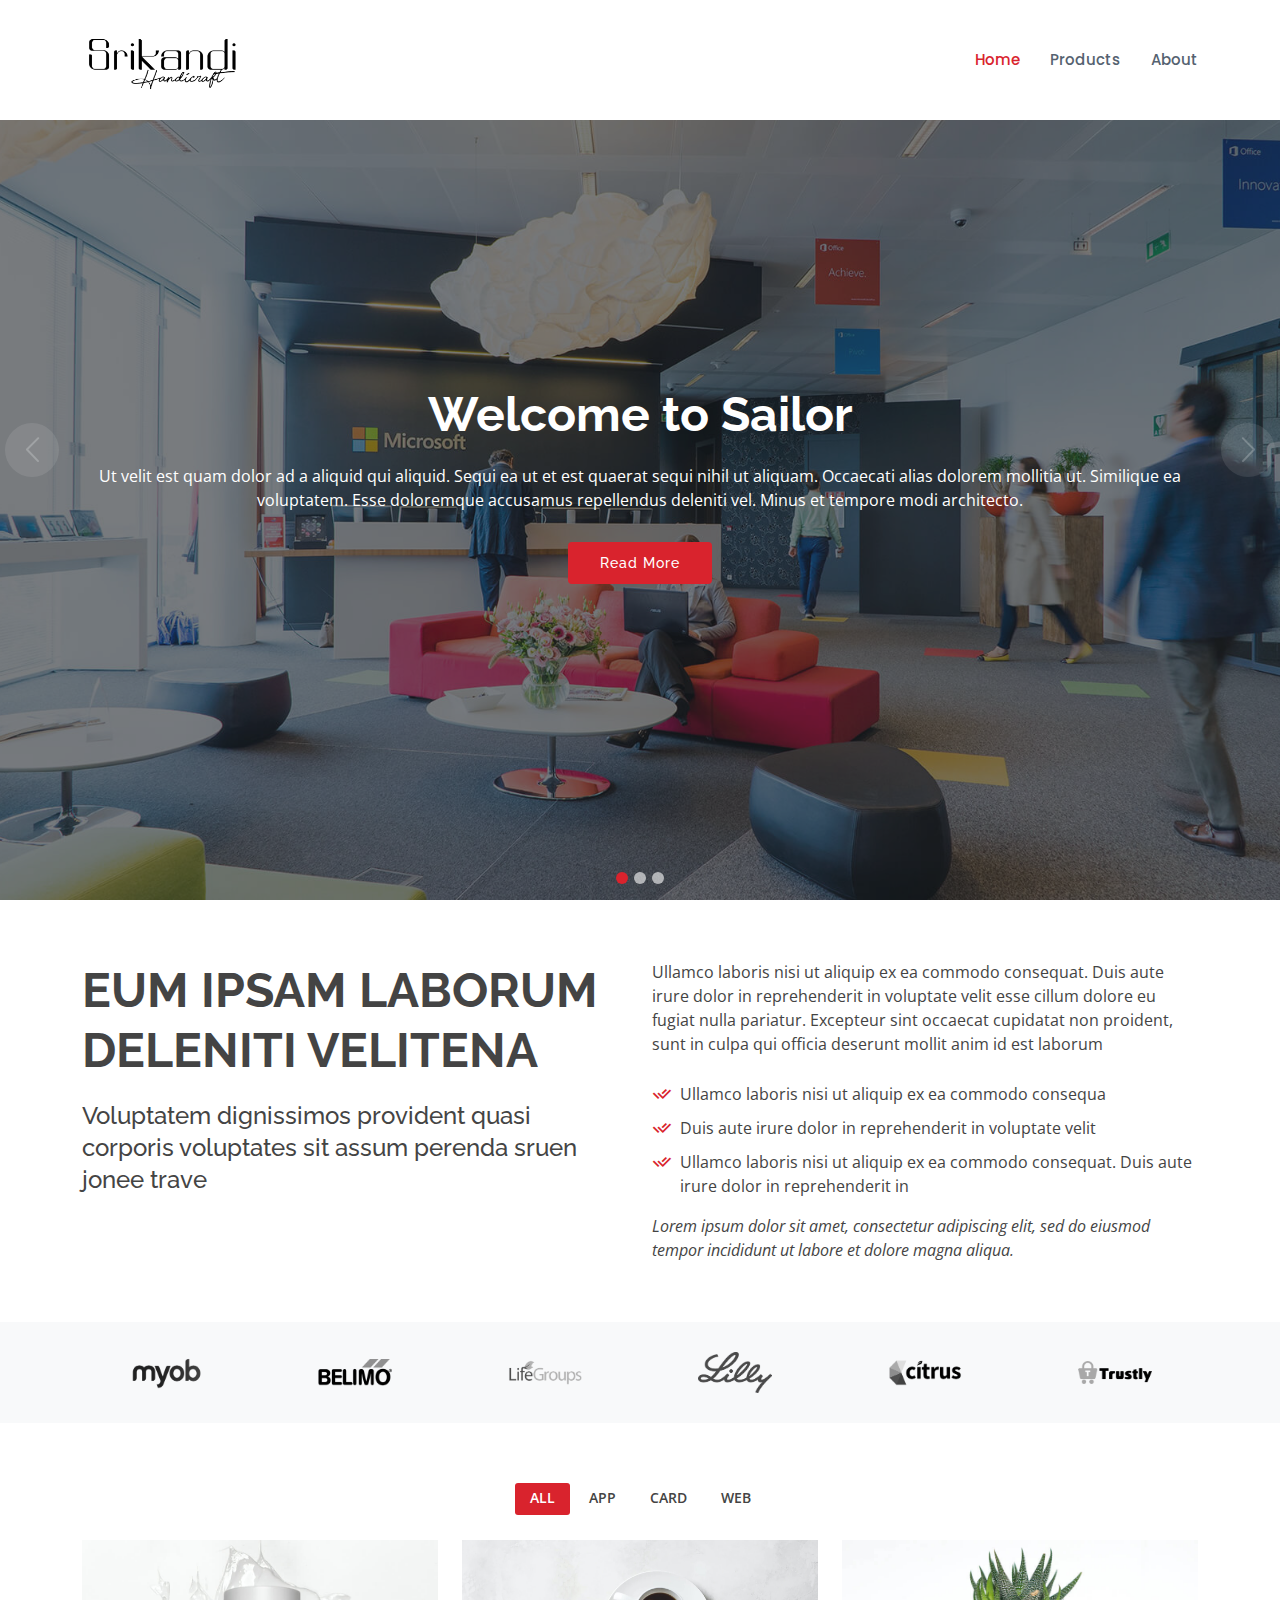
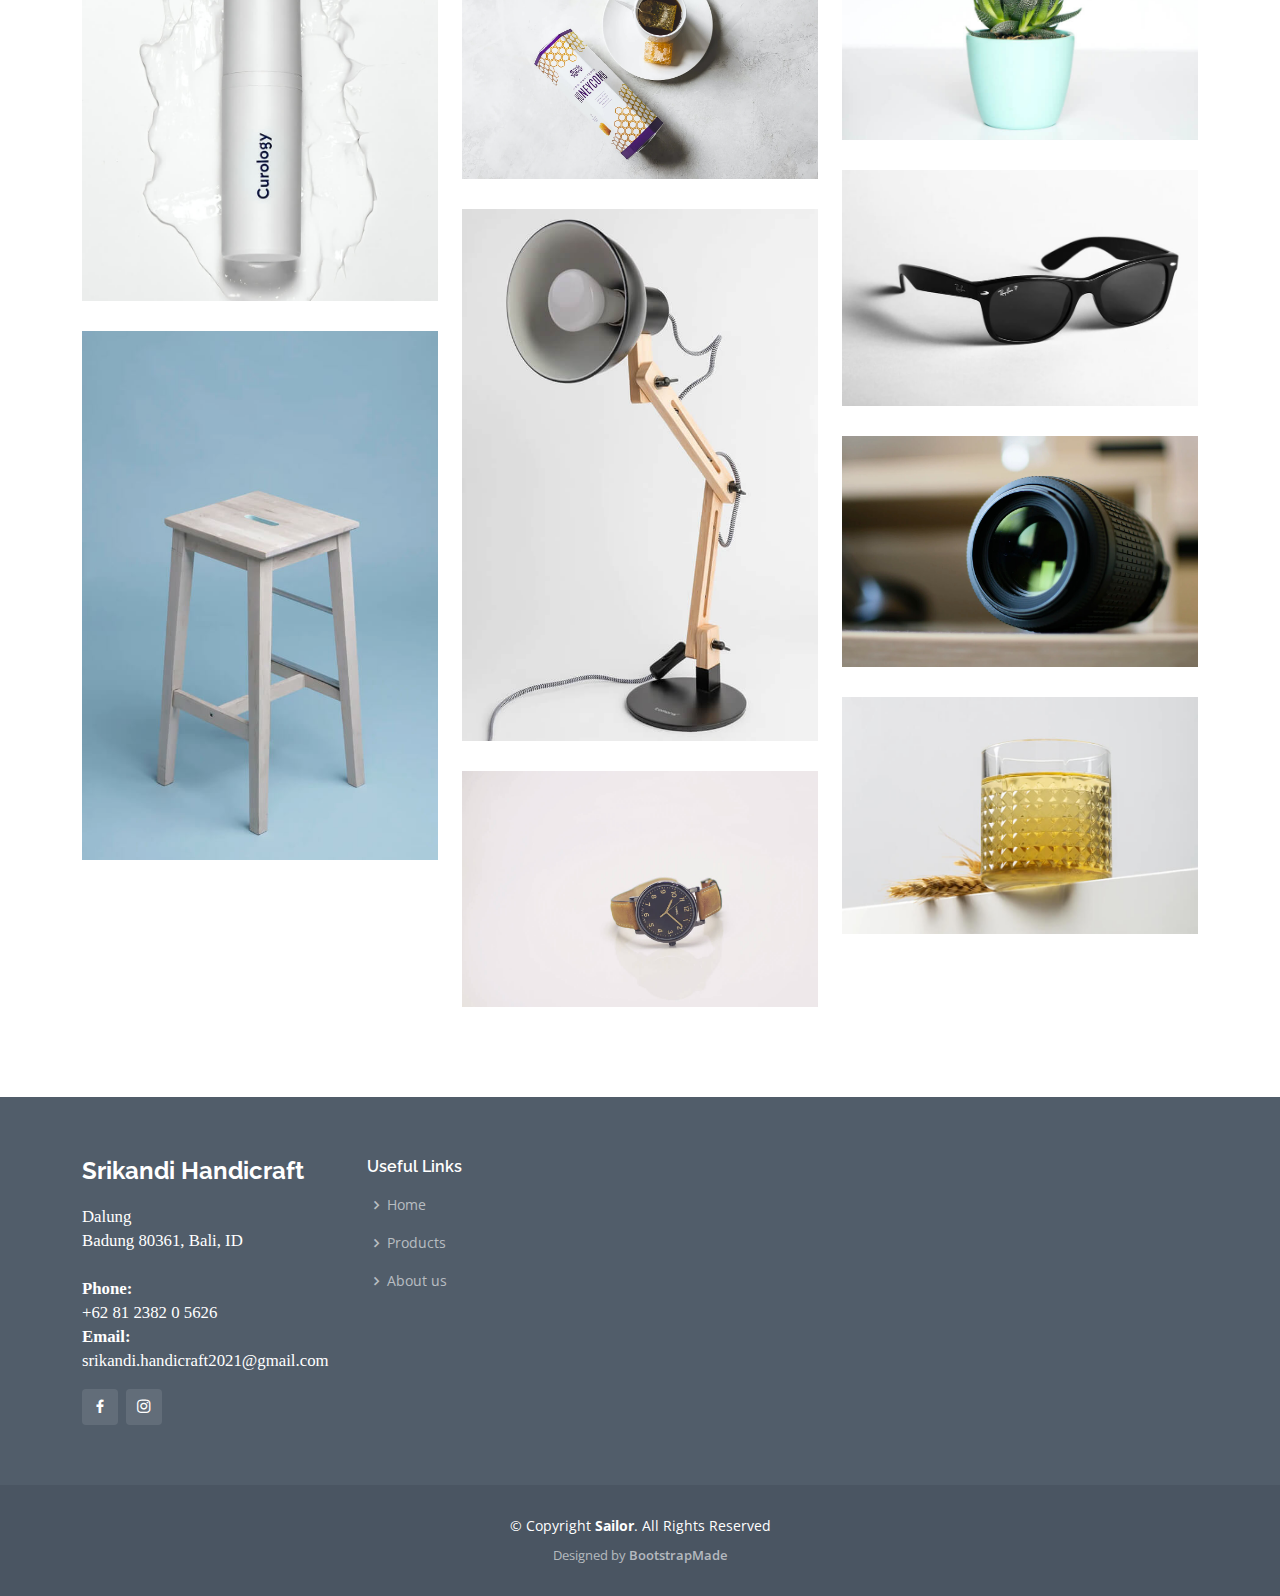
<file: index.html>
<!DOCTYPE html>
<html lang="en">

<head>
  <meta charset="utf-8">
  <meta content="width=device-width, initial-scale=1.0" name="viewport">

  <title>Srikandi Handicraft</title>
  <meta content="" name="description">
  <meta content="" name="keywords">

  <!-- Bootstrap CSS & JS
  <link href="https://cdn.jsdelivr.net/npm/bootstrap@5.0.0-beta3/dist/css/bootstrap.min.css" rel="stylesheet" integrity="sha384-eOJMYsd53ii+scO/bJGFsiCZc+5NDVN2yr8+0RDqr0Ql0h+rP48ckxlpbzKgwra6" crossorigin="anonymous">
  <script src="https://cdn.jsdelivr.net/npm/bootstrap@5.0.0-beta3/dist/js/bootstrap.bundle.min.js" integrity="sha384-JEW9xMcG8R+pH31jmWH6WWP0WintQrMb4s7ZOdauHnUtxwoG2vI5DkLtS3qm9Ekf" crossorigin="anonymous"></script> -->

  <!-- Favicons -->
  <link href="assets/img/logo_600px.png" rel="icon">
  <link href="assets/img/apple-touch-icon.png" rel="apple-touch-icon">

  <!-- Google Fonts -->
  <link href="https://fonts.googleapis.com/css?family=Open+Sans:300,300i,400,400i,600,600i,700,700i|Raleway:300,300i,400,400i,500,500i,600,600i,700,700i|Poppins:300,300i,400,400i,500,500i,600,600i,700,700i" rel="stylesheet">

  <!-- Vendor CSS Files -->
  <link href="assets/vendor/animate.css/animate.min.css" rel="stylesheet">
  <link href="assets/vendor/bootstrap/css/bootstrap.min.css" rel="stylesheet">
  <link href="assets/vendor/bootstrap-icons/bootstrap-icons.css" rel="stylesheet">
  <link href="assets/vendor/boxicons/css/boxicons.min.css" rel="stylesheet">
  <link href="assets/vendor/glightbox/css/glightbox.min.css" rel="stylesheet">
  <link href="assets/vendor/remixicon/remixicon.css" rel="stylesheet">
  <link href="assets/vendor/swiper/swiper-bundle.min.css" rel="stylesheet">

  <!-- Template Main CSS File -->
  <link href="assets/css/style.css" rel="stylesheet">

  <!-- =======================================================
  * Template Name: Sailor - v4.1.0
  * Template URL: https://bootstrapmade.com/sailor-free-bootstrap-theme/
  * Author: BootstrapMade.com
  * License: https://bootstrapmade.com/license/
  ======================================================== -->
</head>

<body>

  <!-- ======= Header ======= -->
  <header id="header" class="fixed-top d-flex align-items-center">
    <div class="container d-flex align-items-center">

      <!-- <h1 class="logo me-auto"><a href="index.html">Srikandi Handicraft</a></h1> -->
      <!-- Uncomment below if you prefer to use an image logo -->
      <a href="index.html" class="logo img-fluid me-auto"><img src="assets/img/logo_600px.png" alt=""></a>

      <nav id="navbar" class="navbar">
        <ul>
          <ul>
            <li><a href="index.html" class="active">Home</a></li>
            <li><a href="products.html">Products</a></li>
            <li><a href="about.html">About</a></li>
          </ul>
        </ul>
        <i class="bi bi-list mobile-nav-toggle"></i>
      </nav><!-- .navbar -->

    </div>
  </header><!-- End Header -->

  <!-- ======= Hero Section ======= -->
  <section id="hero">
    <div id="heroCarousel" data-bs-interval="5000" class="carousel slide carousel-fade" data-bs-ride="carousel">

      <ol class="carousel-indicators" id="hero-carousel-indicators"></ol>

      <div class="carousel-inner" role="listbox">

        <!-- Slide 1 -->
        <div class="carousel-item active" style="background-image: url(assets/img/slide/slide-1.jpg)">
          <div class="carousel-container">
            <div class="container">
              <h2 class="animate__animated animate__fadeInDown">Welcome to <span>Sailor</span></h2>
              <p class="animate__animated animate__fadeInUp">Ut velit est quam dolor ad a aliquid qui aliquid. Sequi ea ut et est quaerat sequi nihil ut aliquam. Occaecati alias dolorem mollitia ut. Similique ea voluptatem. Esse doloremque accusamus repellendus deleniti vel. Minus et tempore modi architecto.</p>
              <a href="#about" class="btn-get-started animate__animated animate__fadeInUp scrollto">Read More</a>
            </div>
          </div>
        </div>

        <!-- Slide 2 -->
        <div class="carousel-item" style="background-image: url(assets/img/slide/slide-2.jpg)">
          <div class="carousel-container">
            <div class="container">
              <h2 class="animate__animated animate__fadeInDown">Lorem Ipsum Dolor</h2>
              <p class="animate__animated animate__fadeInUp">Ut velit est quam dolor ad a aliquid qui aliquid. Sequi ea ut et est quaerat sequi nihil ut aliquam. Occaecati alias dolorem mollitia ut. Similique ea voluptatem. Esse doloremque accusamus repellendus deleniti vel. Minus et tempore modi architecto.</p>
              <a href="#about" class="btn-get-started animate__animated animate__fadeInUp scrollto">Read More</a>
            </div>
          </div>
        </div>

        <!-- Slide 3 -->
        <div class="carousel-item" style="background-image: url(assets/img/slide/slide-3.jpg)">
          <div class="carousel-container">
            <div class="container">
              <h2 class="animate__animated animate__fadeInDown">Sequi ea ut et est quaerat</h2>
              <p class="animate__animated animate__fadeInUp">Ut velit est quam dolor ad a aliquid qui aliquid. Sequi ea ut et est quaerat sequi nihil ut aliquam. Occaecati alias dolorem mollitia ut. Similique ea voluptatem. Esse doloremque accusamus repellendus deleniti vel. Minus et tempore modi architecto.</p>
              <a href="#about" class="btn-get-started animate__animated animate__fadeInUp scrollto">Read More</a>
            </div>
          </div>
        </div>

      </div>

      <a class="carousel-control-prev" href="#heroCarousel" role="button" data-bs-slide="prev">
        <span class="carousel-control-prev-icon bi bi-chevron-left" aria-hidden="true"></span>
      </a>

      <a class="carousel-control-next" href="#heroCarousel" role="button" data-bs-slide="next">
        <span class="carousel-control-next-icon bi bi-chevron-right" aria-hidden="true"></span>
      </a>

    </div>
  </section><!-- End Hero -->

  <main id="main">

    <!-- ======= About Section ======= -->
    <section id="about" class="about">
      <div class="container">

        <div class="row content">
          <div class="col-lg-6">
            <h2>Eum ipsam laborum deleniti velitena</h2>
            <h3>Voluptatem dignissimos provident quasi corporis voluptates sit assum perenda sruen jonee trave</h3>
          </div>
          <div class="col-lg-6 pt-4 pt-lg-0">
            <p>
              Ullamco laboris nisi ut aliquip ex ea commodo consequat. Duis aute irure dolor in reprehenderit in voluptate
              velit esse cillum dolore eu fugiat nulla pariatur. Excepteur sint occaecat cupidatat non proident, sunt in
              culpa qui officia deserunt mollit anim id est laborum
            </p>
            <ul>
              <li><i class="ri-check-double-line"></i> Ullamco laboris nisi ut aliquip ex ea commodo consequa</li>
              <li><i class="ri-check-double-line"></i> Duis aute irure dolor in reprehenderit in voluptate velit</li>
              <li><i class="ri-check-double-line"></i> Ullamco laboris nisi ut aliquip ex ea commodo consequat. Duis aute irure dolor in reprehenderit in</li>
            </ul>
            <p class="fst-italic">
              Lorem ipsum dolor sit amet, consectetur adipiscing elit, sed do eiusmod tempor incididunt ut labore et dolore
              magna aliqua.
            </p>
          </div>
        </div>

      </div>
    </section><!-- End About Section -->

    <!-- ======= Clients Section ======= -->
    <section id="clients" class="clients section-bg">
      <div class="container">

        <div class="row">

          <div class="col-lg-2 col-md-4 col-6 d-flex align-items-center justify-content-center">
            <img src="assets/img/clients/client-1.png" class="img-fluid" alt="">
          </div>

          <div class="col-lg-2 col-md-4 col-6 d-flex align-items-center justify-content-center">
            <img src="assets/img/clients/client-2.png" class="img-fluid" alt="">
          </div>

          <div class="col-lg-2 col-md-4 col-6 d-flex align-items-center justify-content-center">
            <img src="assets/img/clients/client-3.png" class="img-fluid" alt="">
          </div>

          <div class="col-lg-2 col-md-4 col-6 d-flex align-items-center justify-content-center">
            <img src="assets/img/clients/client-4.png" class="img-fluid" alt="">
          </div>

          <div class="col-lg-2 col-md-4 col-6 d-flex align-items-center justify-content-center">
            <img src="assets/img/clients/client-5.png" class="img-fluid" alt="">
          </div>

          <div class="col-lg-2 col-md-4 col-6 d-flex align-items-center justify-content-center">
            <img src="assets/img/clients/client-6.png" class="img-fluid" alt="">
          </div>

        </div>

      </div>
    </section><!-- End Clients Section -->

    <!-- ======= Portfolio Section ======= -->
    <section id="portfolio" class="portfolio">
      <div class="container">

        <div class="row">
          <div class="col-lg-12 d-flex justify-content-center">
            <ul id="portfolio-flters">
              <li data-filter="*" class="filter-active">All</li>
              <li data-filter=".filter-app">App</li>
              <li data-filter=".filter-card">Card</li>
              <li data-filter=".filter-web">Web</li>
            </ul>
          </div>
        </div>

        <div class="row portfolio-container">

          <div class="col-lg-4 col-md-6 portfolio-item filter-app">
            <div class="portfolio-wrap">
              <img src="assets/img/portfolio/portfolio-1.jpg" class="img-fluid" alt="">
              <div class="portfolio-info">
                <h4>App 1</h4>
                <p>App</p>
                <div class="portfolio-links">
                  <a href="assets/img/portfolio/portfolio-1.jpg" data-gallery="portfolioGallery" class="portfolio-lightbox" title="App 1"><i class="bx bx-plus"></i></a>
                  <a href="portfolio-details.html" class="portfolio-details-lightbox" data-glightbox="type: external" title="Portfolio Details"><i class="bx bx-link"></i></a>
                </div>
              </div>
            </div>
          </div>

          <div class="col-lg-4 col-md-6 portfolio-item filter-web">
            <div class="portfolio-wrap">
              <img src="assets/img/portfolio/portfolio-2.jpg" class="img-fluid" alt="">
              <div class="portfolio-info">
                <h4>Web 3</h4>
                <p>Web</p>
                <div class="portfolio-links">
                  <a href="assets/img/portfolio/portfolio-2.jpg" data-gallery="portfolioGallery" class="portfolio-lightbox" title="Web 3"><i class="bx bx-plus"></i></a>
                  <a href="portfolio-details.html" class="portfolio-details-lightbox" data-glightbox="type: external" title="Portfolio Details"><i class="bx bx-link"></i></a>
                </div>
              </div>
            </div>
          </div>

          <div class="col-lg-4 col-md-6 portfolio-item filter-app">
            <div class="portfolio-wrap">
              <img src="assets/img/portfolio/portfolio-3.jpg" class="img-fluid" alt="">
              <div class="portfolio-info">
                <h4>App 2</h4>
                <p>App</p>
                <div class="portfolio-links">
                  <a href="assets/img/portfolio/portfolio-3.jpg" data-gallery="portfolioGallery" class="portfolio-lightbox" title="App 2"><i class="bx bx-plus"></i></a>
                  <a href="portfolio-details.html" class="portfolio-details-lightbox" data-glightbox="type: external" title="Portfolio Details"><i class="bx bx-link"></i></a>
                </div>
              </div>
            </div>
          </div>

          <div class="col-lg-4 col-md-6 portfolio-item filter-card">
            <div class="portfolio-wrap">
              <img src="assets/img/portfolio/portfolio-4.jpg" class="img-fluid" alt="">
              <div class="portfolio-info">
                <h4>Card 2</h4>
                <p>Card</p>
                <div class="portfolio-links">
                  <a href="assets/img/portfolio/portfolio-4.jpg" data-gallery="portfolioGallery" class="portfolio-lightbox" title="Card 2"><i class="bx bx-plus"></i></a>
                  <a href="portfolio-details.html" class="portfolio-details-lightbox" data-glightbox="type: external" title="Portfolio Details"><i class="bx bx-link"></i></a>
                </div>
              </div>
            </div>
          </div>

          <div class="col-lg-4 col-md-6 portfolio-item filter-web">
            <div class="portfolio-wrap">
              <img src="assets/img/portfolio/portfolio-5.jpg" class="img-fluid" alt="">
              <div class="portfolio-info">
                <h4>Web 2</h4>
                <p>Web</p>
                <div class="portfolio-links">
                  <a href="assets/img/portfolio/portfolio-5.jpg" data-gallery="portfolioGallery" class="portfolio-lightbox" title="Web 2"><i class="bx bx-plus"></i></a>
                  <a href="portfolio-details.html" class="portfolio-details-lightbox" data-glightbox="type: external" title="Portfolio Details"><i class="bx bx-link"></i></a>
                </div>
              </div>
            </div>
          </div>

          <div class="col-lg-4 col-md-6 portfolio-item filter-app">
            <div class="portfolio-wrap">
              <img src="assets/img/portfolio/portfolio-6.jpg" class="img-fluid" alt="">
              <div class="portfolio-info">
                <h4>App 3</h4>
                <p>App</p>
                <div class="portfolio-links">
                  <a href="assets/img/portfolio/portfolio-6.jpg" data-gallery="portfolioGallery" class="portfolio-lightbox" title="App 3"><i class="bx bx-plus"></i></a>
                  <a href="portfolio-details.html" class="portfolio-details-lightbox" data-glightbox="type: external" title="Portfolio Details"><i class="bx bx-link"></i></a>
                </div>
              </div>
            </div>
          </div>

          <div class="col-lg-4 col-md-6 portfolio-item filter-card">
            <div class="portfolio-wrap">
              <img src="assets/img/portfolio/portfolio-7.jpg" class="img-fluid" alt="">
              <div class="portfolio-info">
                <h4>Card 1</h4>
                <p>Card</p>
                <div class="portfolio-links">
                  <a href="assets/img/portfolio/portfolio-7.jpg" data-gallery="portfolioGallery" class="portfolio-lightbox" title="Card 1"><i class="bx bx-plus"></i></a>
                  <a href="portfolio-details.html" class="portfolio-details-lightbox" data-glightbox="type: external" title="Portfolio Details"><i class="bx bx-link"></i></a>
                </div>
              </div>
            </div>
          </div>

          <div class="col-lg-4 col-md-6 portfolio-item filter-card">
            <div class="portfolio-wrap">
              <img src="assets/img/portfolio/portfolio-8.jpg" class="img-fluid" alt="">
              <div class="portfolio-info">
                <h4>Card 3</h4>
                <p>Card</p>
                <div class="portfolio-links">
                  <a href="assets/img/portfolio/portfolio-8.jpg" data-gallery="portfolioGallery" class="portfolio-lightbox" title="Card 3"><i class="bx bx-plus"></i></a>
                  <a href="portfolio-details.html" class="portfolio-details-lightbox" data-glightbox="type: external" title="Portfolio Details"><i class="bx bx-link"></i></a>
                </div>
              </div>
            </div>
          </div>

          <div class="col-lg-4 col-md-6 portfolio-item filter-web">
            <div class="portfolio-wrap">
              <img src="assets/img/portfolio/portfolio-9.jpg" class="img-fluid" alt="">
              <div class="portfolio-info">
                <h4>Web 3</h4>
                <p>Web</p>
                <div class="portfolio-links">
                  <a href="assets/img/portfolio/portfolio-9.jpg" data-gallery="portfolioGallery" class="portfolio-lightbox" title="Web 3"><i class="bx bx-plus"></i></a>
                  <a href="portfolio-details.html" class="portfolio-details-lightbox" data-glightbox="type: external" title="Portfolio Details"><i class="bx bx-link"></i></a>
                </div>
              </div>
            </div>
          </div>

        </div>

      </div>
    </section><!-- End Portfolio Section -->

  </main><!-- End #main -->

  <!-- ======= Footer ======= -->
  <footer id="footer">
    <div class="footer-top">
      <div class="container">
        <div class="row">

          <div class="col-lg-3 col-md-6">
            <div class="footer-info">
              <h3>Srikandi Handicraft</h3>
              <p style="font-family: Bebas Neue; font-size: 1.2em;">
                Dalung <br>
                Badung 80361, Bali, ID<br><br>
                <strong>Phone:</strong><br><a href="tel:+6281-2382-05626" style="color:white;"> +62 81 2382 0 5626</a><br>
                <strong>Email:</strong><br><a href="mailto:srikandi.handicraft2021@gmail.com" style="color:white;"> srikandi.handicraft2021@gmail.com</a><br>
              </p>
              <div class="social-links mt-3">
                <a href="#" class="facebook"><i class="bx bxl-facebook"></i></a>
                <a href="#" class="instagram"><i class="bx bxl-instagram"></i></a>
              </div>
            </div>
          </div>

          <div class="col-lg-2 col-md-6 footer-links">
            <h4>Useful Links</h4>
            <ul>
              <li><i class="bx bx-chevron-right"></i> <a href="index.html">Home</a></li>
              <li><i class="bx bx-chevron-right"></i> <a href="products.html">Products</a></li>
              <li><i class="bx bx-chevron-right"></i> <a href="about.html">About us</a></li>
            </ul>
          </div>

        </div>
      </div>
    </div>

    <div class="container">
      <div class="copyright">
        &copy; Copyright <strong><span>Sailor</span></strong>. All Rights Reserved
      </div>
      <div class="credits">
        <!-- All the links in the footer should remain intact. -->
        <!-- You can delete the links only if you purchased the pro version. -->
        <!-- Licensing information: https://bootstrapmade.com/license/ -->
        <!-- Purchase the pro version with working PHP/AJAX contact form: https://bootstrapmade.com/sailor-free-bootstrap-theme/ -->
        Designed by <a href="https://bootstrapmade.com/">BootstrapMade</a>
      </div>
    </div>
  </footer><!-- End Footer -->

  <a href="#" class="back-to-top d-flex align-items-center justify-content-center"><i class="bi bi-arrow-up-short"></i></a>

  <!-- Vendor JS Files -->
  <script src="assets/vendor/bootstrap/js/bootstrap.bundle.min.js"></script>
  <script src="assets/vendor/glightbox/js/glightbox.min.js"></script>
  <script src="assets/vendor/isotope-layout/isotope.pkgd.min.js"></script>
  <script src="assets/vendor/php-email-form/validate.js"></script>
  <script src="assets/vendor/swiper/swiper-bundle.min.js"></script>
  <script src="assets/vendor/waypoints/noframework.waypoints.js"></script>

  <!-- Template Main JS File -->
  <script src="assets/js/main.js"></script>

</body>

</html>
</file>
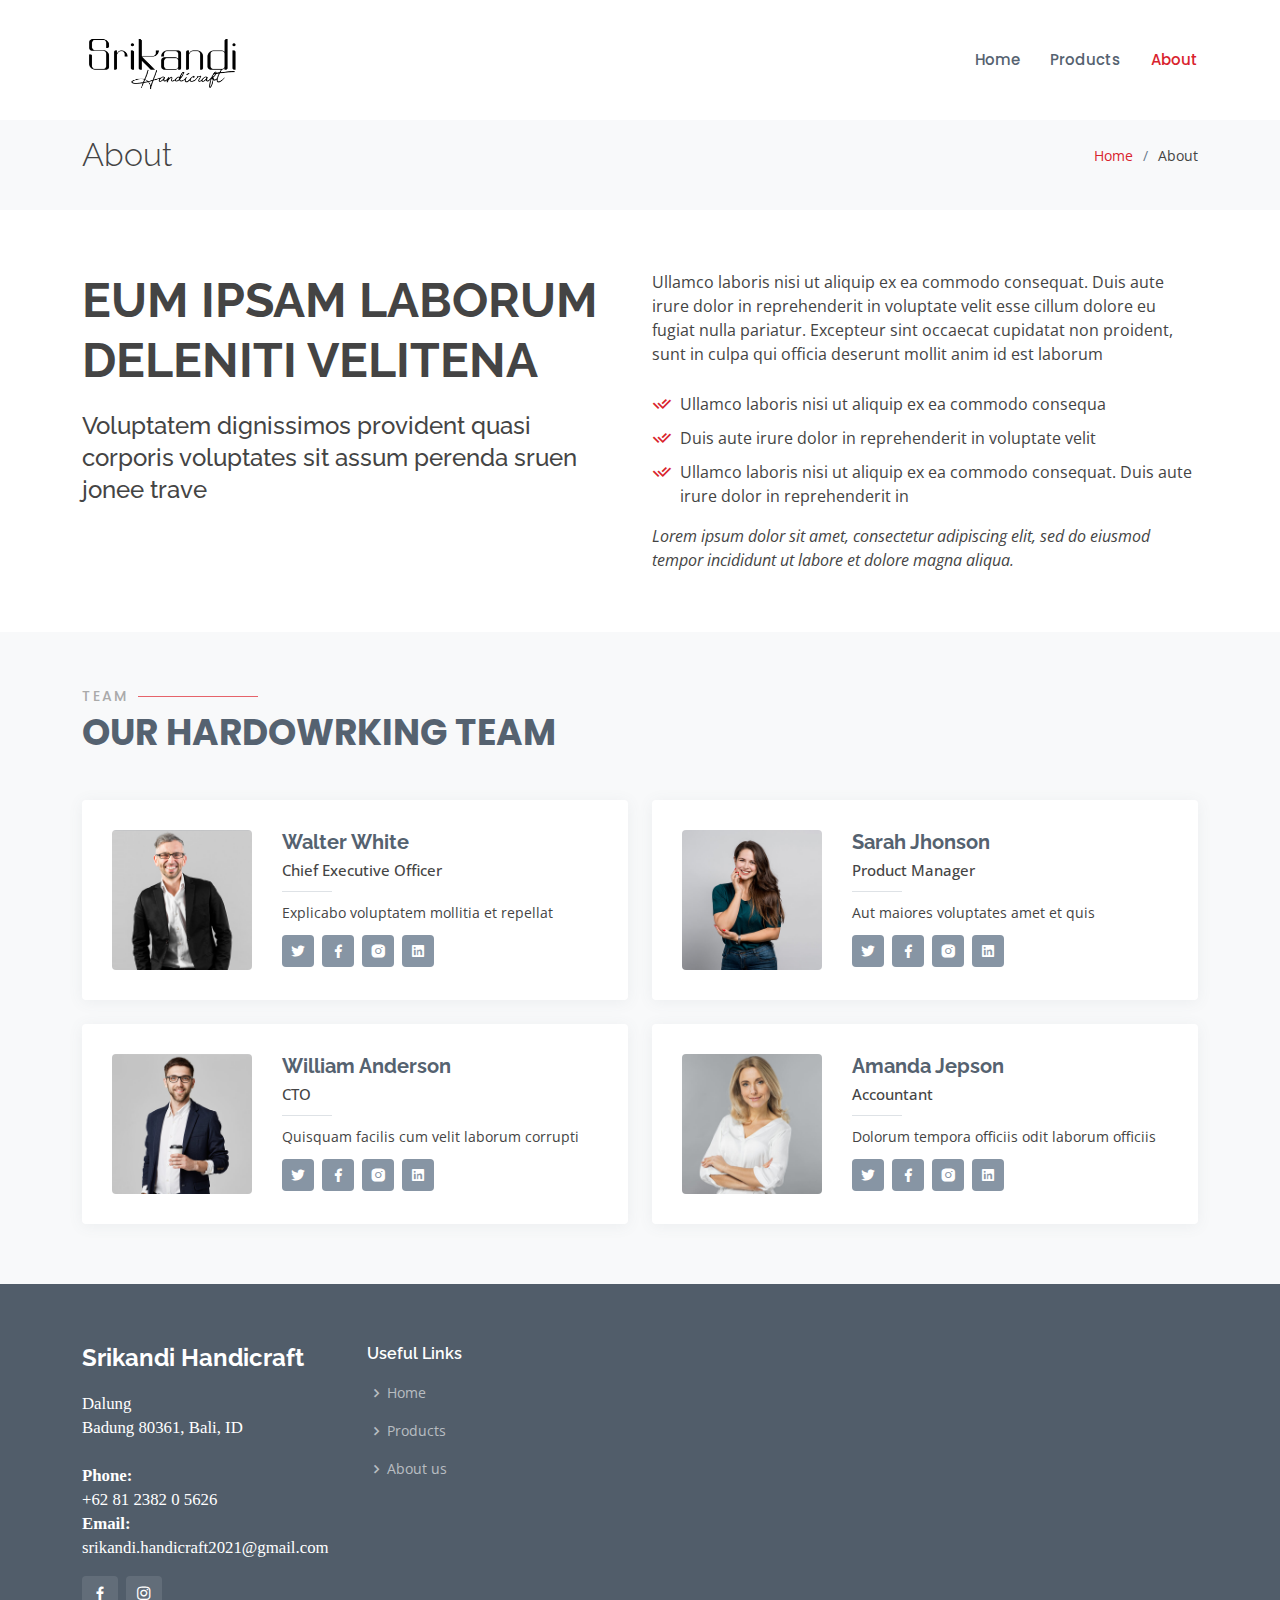
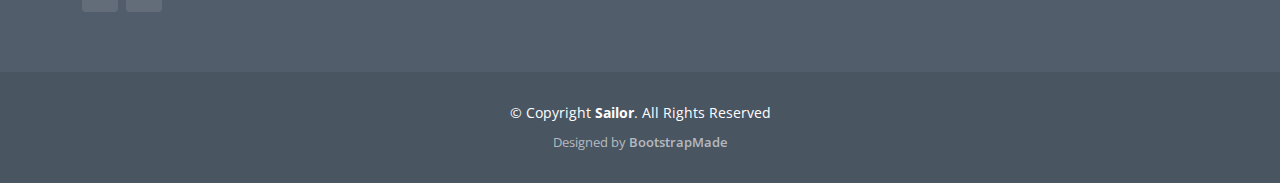
<file: about.html>
<!DOCTYPE html>
<html lang="en">

<head>
  <meta charset="utf-8">
  <meta content="width=device-width, initial-scale=1.0" name="viewport">

  <title>About - Sailor Bootstrap Template</title>
  <meta content="" name="description">
  <meta content="" name="keywords">

  <!-- Favicons -->
  <link href="assets/img/favicon.png" rel="icon">
  <link href="assets/img/apple-touch-icon.png" rel="apple-touch-icon">

  <!-- Google Fonts -->
  <link href="https://fonts.googleapis.com/css?family=Open+Sans:300,300i,400,400i,600,600i,700,700i|Raleway:300,300i,400,400i,500,500i,600,600i,700,700i|Poppins:300,300i,400,400i,500,500i,600,600i,700,700i" rel="stylesheet">

  <!-- Vendor CSS Files -->
  <link href="assets/vendor/animate.css/animate.min.css" rel="stylesheet">
  <link href="assets/vendor/bootstrap/css/bootstrap.min.css" rel="stylesheet">
  <link href="assets/vendor/bootstrap-icons/bootstrap-icons.css" rel="stylesheet">
  <link href="assets/vendor/boxicons/css/boxicons.min.css" rel="stylesheet">
  <link href="assets/vendor/glightbox/css/glightbox.min.css" rel="stylesheet">
  <link href="assets/vendor/remixicon/remixicon.css" rel="stylesheet">
  <link href="assets/vendor/swiper/swiper-bundle.min.css" rel="stylesheet">

  <!-- Template Main CSS File -->
  <link href="assets/css/style.css" rel="stylesheet">

  <!-- =======================================================
  * Template Name: Sailor - v4.1.0
  * Template URL: https://bootstrapmade.com/sailor-free-bootstrap-theme/
  * Author: BootstrapMade.com
  * License: https://bootstrapmade.com/license/
  ======================================================== -->
</head>

<body>

  <!-- ======= Header ======= -->
  <header id="header" class="fixed-top d-flex align-items-center">
    <div class="container d-flex align-items-center">

      <!-- <h1 class="logo me-auto"><a href="index.html">Sailor</a></h1> -->
      <!-- Uncomment below if you prefer to use an image logo -->
      <a href="index.html" class="logo img-fluid me-auto"><img src="assets/img/logo_600px.png" alt=""></a>
      
      <nav id="navbar" class="navbar">
        <ul>
          <li><a href="index.html">Home</a></li>
          <li><a href="products.html">Products</a></li>
          <li><a href="about.html" class="active">About</a></li>
        </ul>
        <i class="bi bi-list mobile-nav-toggle"></i>
      </nav><!-- .navbar -->

    </div>
  </header><!-- End Header -->

  <main id="main">

    <!-- ======= Breadcrumbs ======= -->
    <section id="breadcrumbs" class="breadcrumbs">
      <div class="container">

        <div class="d-flex justify-content-between align-items-center">
          <h2>About</h2>
          <ol>
            <li><a href="index.html">Home</a></li>
            <li>About</li>
          </ol>
        </div>

      </div>
    </section><!-- End Breadcrumbs -->

    <!-- ======= About Section ======= -->
    <section id="about" class="about">
      <div class="container">

        <div class="row content">
          <div class="col-lg-6">
            <h2>Eum ipsam laborum deleniti velitena</h2>
            <h3>Voluptatem dignissimos provident quasi corporis voluptates sit assum perenda sruen jonee trave</h3>
          </div>
          <div class="col-lg-6 pt-4 pt-lg-0">
            <p>
              Ullamco laboris nisi ut aliquip ex ea commodo consequat. Duis aute irure dolor in reprehenderit in voluptate
              velit esse cillum dolore eu fugiat nulla pariatur. Excepteur sint occaecat cupidatat non proident, sunt in
              culpa qui officia deserunt mollit anim id est laborum
            </p>
            <ul>
              <li><i class="ri-check-double-line"></i> Ullamco laboris nisi ut aliquip ex ea commodo consequa</li>
              <li><i class="ri-check-double-line"></i> Duis aute irure dolor in reprehenderit in voluptate velit</li>
              <li><i class="ri-check-double-line"></i> Ullamco laboris nisi ut aliquip ex ea commodo consequat. Duis aute irure dolor in reprehenderit in</li>
            </ul>
            <p class="fst-italic">
              Lorem ipsum dolor sit amet, consectetur adipiscing elit, sed do eiusmod tempor incididunt ut labore et dolore
              magna aliqua.
            </p>
          </div>
        </div>

      </div>
    </section><!-- End About Section -->

    <!-- ======= Team Section ======= -->
    <section id="team" class="team section-bg">
      <div class="container">

        <div class="section-title">
          <h2>Team</h2>
          <p>Our Hardowrking Team</p>
        </div>

        <div class="row">

          <div class="col-lg-6">
            <div class="member d-flex align-items-start">
              <div class="pic"><img src="assets/img/team/team-1.jpg" class="img-fluid" alt=""></div>
              <div class="member-info">
                <h4>Walter White</h4>
                <span>Chief Executive Officer</span>
                <p>Explicabo voluptatem mollitia et repellat</p>
                <div class="social">
                  <a href=""><i class="ri-twitter-fill"></i></a>
                  <a href=""><i class="ri-facebook-fill"></i></a>
                  <a href=""><i class="ri-instagram-fill"></i></a>
                  <a href=""> <i class="ri-linkedin-box-fill"></i> </a>
                </div>
              </div>
            </div>
          </div>

          <div class="col-lg-6 mt-4 mt-lg-0">
            <div class="member d-flex align-items-start">
              <div class="pic"><img src="assets/img/team/team-2.jpg" class="img-fluid" alt=""></div>
              <div class="member-info">
                <h4>Sarah Jhonson</h4>
                <span>Product Manager</span>
                <p>Aut maiores voluptates amet et quis</p>
                <div class="social">
                  <a href=""><i class="ri-twitter-fill"></i></a>
                  <a href=""><i class="ri-facebook-fill"></i></a>
                  <a href=""><i class="ri-instagram-fill"></i></a>
                  <a href=""> <i class="ri-linkedin-box-fill"></i> </a>
                </div>
              </div>
            </div>
          </div>

          <div class="col-lg-6 mt-4">
            <div class="member d-flex align-items-start">
              <div class="pic"><img src="assets/img/team/team-3.jpg" class="img-fluid" alt=""></div>
              <div class="member-info">
                <h4>William Anderson</h4>
                <span>CTO</span>
                <p>Quisquam facilis cum velit laborum corrupti</p>
                <div class="social">
                  <a href=""><i class="ri-twitter-fill"></i></a>
                  <a href=""><i class="ri-facebook-fill"></i></a>
                  <a href=""><i class="ri-instagram-fill"></i></a>
                  <a href=""> <i class="ri-linkedin-box-fill"></i> </a>
                </div>
              </div>
            </div>
          </div>

          <div class="col-lg-6 mt-4">
            <div class="member d-flex align-items-start">
              <div class="pic"><img src="assets/img/team/team-4.jpg" class="img-fluid" alt=""></div>
              <div class="member-info">
                <h4>Amanda Jepson</h4>
                <span>Accountant</span>
                <p>Dolorum tempora officiis odit laborum officiis</p>
                <div class="social">
                  <a href=""><i class="ri-twitter-fill"></i></a>
                  <a href=""><i class="ri-facebook-fill"></i></a>
                  <a href=""><i class="ri-instagram-fill"></i></a>
                  <a href=""> <i class="ri-linkedin-box-fill"></i> </a>
                </div>
              </div>
            </div>
          </div>

        </div>

      </div>
    </section><!-- End Team Section -->
  </main><!-- End #main -->

  <!-- ======= Footer ======= -->
  <footer id="footer">
    <div class="footer-top">
      <div class="container">
        <div class="row">

          <div class="col-lg-3 col-md-6">
            <div class="footer-info">
              <h3>Srikandi Handicraft</h3>
              <p style="font-family: Bebas Neue; font-size: 1.2em;">
                Dalung <br>
                Badung 80361, Bali, ID<br><br>
                <strong>Phone:</strong><br><a href="tel:+6281-2382-05626" style="color:white;"> +62 81 2382 0 5626</a><br>
                <strong>Email:</strong><br><a href="mailto:srikandi.handicraft2021@gmail.com" style="color:white;"> srikandi.handicraft2021@gmail.com</a><br>
              </p>
              <div class="social-links mt-3">
                <a href="#" class="facebook"><i class="bx bxl-facebook"></i></a>
                <a href="#" class="instagram"><i class="bx bxl-instagram"></i></a>
              </div>
            </div>
          </div>

          <div class="col-lg-2 col-md-6 footer-links">
            <h4>Useful Links</h4>
            <ul>
              <li><i class="bx bx-chevron-right"></i> <a href="index.html">Home</a></li>
              <li><i class="bx bx-chevron-right"></i> <a href="products.html">Products</a></li>
              <li><i class="bx bx-chevron-right"></i> <a href="about.html">About us</a></li>
            </ul>
          </div>

        </div>
      </div>
    </div>

    <div class="container">
      <div class="copyright">
        &copy; Copyright <strong><span>Sailor</span></strong>. All Rights Reserved
      </div>
      <div class="credits">
        <!-- All the links in the footer should remain intact. -->
        <!-- You can delete the links only if you purchased the pro version. -->
        <!-- Licensing information: https://bootstrapmade.com/license/ -->
        <!-- Purchase the pro version with working PHP/AJAX contact form: https://bootstrapmade.com/sailor-free-bootstrap-theme/ -->
        Designed by <a href="https://bootstrapmade.com/">BootstrapMade</a>
      </div>
    </div>
  </footer><!-- End Footer -->

  <a href="#" class="back-to-top d-flex align-items-center justify-content-center"><i class="bi bi-arrow-up-short"></i></a>

  <!-- Vendor JS Files -->
  <script src="assets/vendor/bootstrap/js/bootstrap.bundle.min.js"></script>
  <script src="assets/vendor/glightbox/js/glightbox.min.js"></script>
  <script src="assets/vendor/isotope-layout/isotope.pkgd.min.js"></script>
  <script src="assets/vendor/php-email-form/validate.js"></script>
  <script src="assets/vendor/swiper/swiper-bundle.min.js"></script>
  <script src="assets/vendor/waypoints/noframework.waypoints.js"></script>

  <!-- Template Main JS File -->
  <script src="assets/js/main.js"></script>

</body>

</html>
</file>
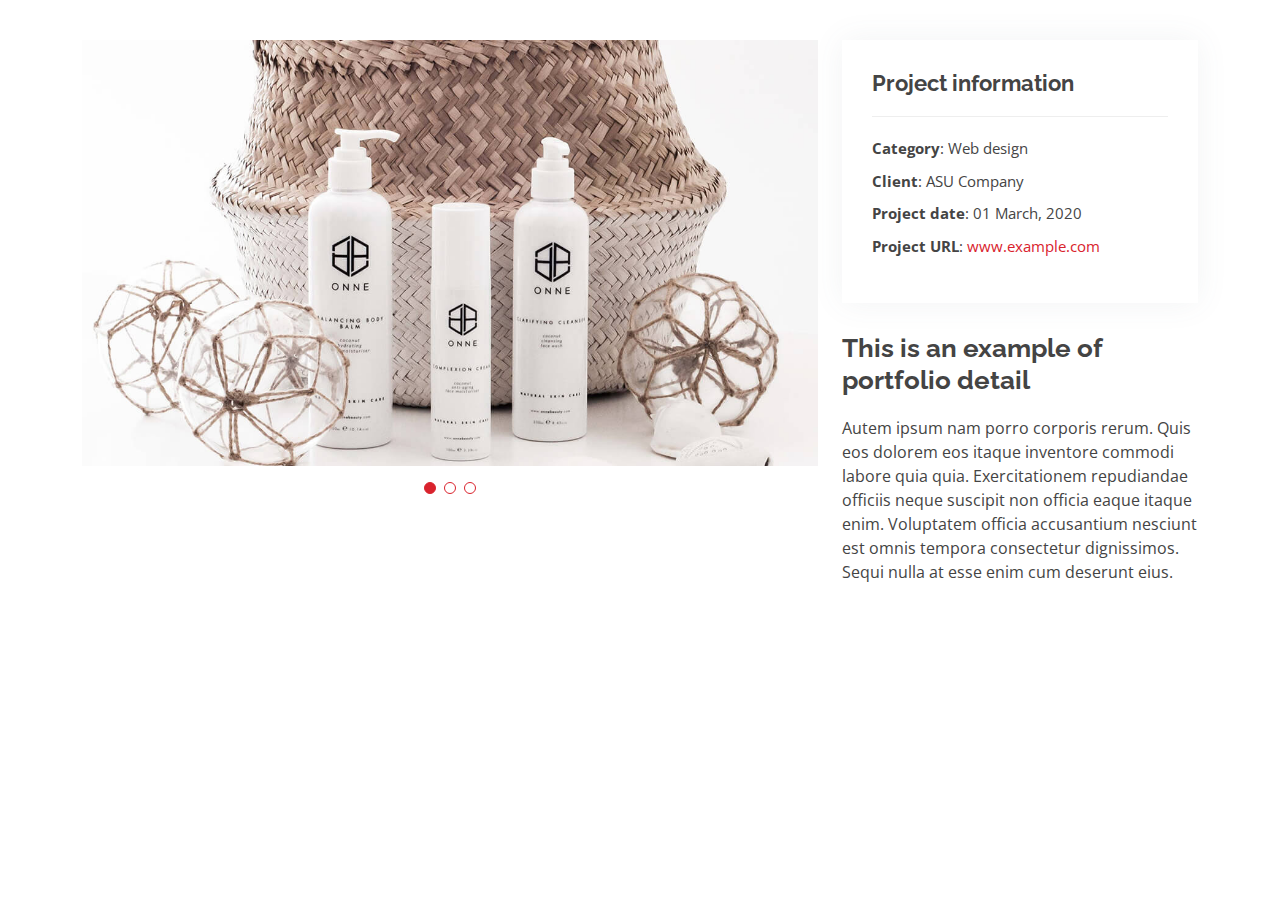
<file: product-details.html>
<!DOCTYPE html>
<html lang="en">

<head>
  <meta charset="utf-8">
  <meta content="width=device-width, initial-scale=1.0" name="viewport">

  <title>Products Details - Srikandi Handicrafts</title>
  <meta content="" name="description">
  <meta content="" name="keywords">

  <!-- Favicons -->
  <link href="assets/img/favicon.png" rel="icon">
  <link href="assets/img/apple-touch-icon.png" rel="apple-touch-icon">

  <!-- Google Fonts -->
  <link href="https://fonts.googleapis.com/css?family=Open+Sans:300,300i,400,400i,600,600i,700,700i|Raleway:300,300i,400,400i,500,500i,600,600i,700,700i|Poppins:300,300i,400,400i,500,500i,600,600i,700,700i" rel="stylesheet">

  <!-- Vendor CSS Files -->
  <link href="assets/vendor/animate.css/animate.min.css" rel="stylesheet">
  <link href="assets/vendor/bootstrap/css/bootstrap.min.css" rel="stylesheet">
  <link href="assets/vendor/bootstrap-icons/bootstrap-icons.css" rel="stylesheet">
  <link href="assets/vendor/boxicons/css/boxicons.min.css" rel="stylesheet">
  <link href="assets/vendor/glightbox/css/glightbox.min.css" rel="stylesheet">
  <link href="assets/vendor/remixicon/remixicon.css" rel="stylesheet">
  <link href="assets/vendor/swiper/swiper-bundle.min.css" rel="stylesheet">

  <!-- Template Main CSS File -->
  <link href="assets/css/style.css" rel="stylesheet">

  <!-- =======================================================
  * Template Name: Sailor - v4.1.0
  * Template URL: https://bootstrapmade.com/sailor-free-bootstrap-theme/
  * Author: BootstrapMade.com
  * License: https://bootstrapmade.com/license/
  ======================================================== -->
</head>

<body>

  <main id="main">

    <!-- ======= Portfolio Details Section ======= -->
    <section id="portfolio-details" class="portfolio-details">
      <div class="container">

        <div class="row gy-4">

          <div class="col-lg-8">
            <div class="portfolio-details-slider swiper-container">
              <div class="swiper-wrapper align-items-center">

                <div class="swiper-slide">
                  <img src="assets/img/portfolio/portfolio-details-1.jpg" alt="">
                </div>

                <div class="swiper-slide">
                  <img src="assets/img/portfolio/portfolio-details-2.jpg" alt="">
                </div>

                <div class="swiper-slide">
                  <img src="assets/img/portfolio/portfolio-details-3.jpg" alt="">
                </div>

              </div>
              <div class="swiper-pagination"></div>
            </div>
          </div>

          <div class="col-lg-4">
            <div class="portfolio-info">
              <h3>Project information</h3>
              <ul>
                <li><strong>Category</strong>: Web design</li>
                <li><strong>Client</strong>: ASU Company</li>
                <li><strong>Project date</strong>: 01 March, 2020</li>
                <li><strong>Project URL</strong>: <a href="#">www.example.com</a></li>
              </ul>
            </div>
            <div class="portfolio-description">
              <h2>This is an example of portfolio detail</h2>
              <p>
                Autem ipsum nam porro corporis rerum. Quis eos dolorem eos itaque inventore commodi labore quia quia. Exercitationem repudiandae officiis neque suscipit non officia eaque itaque enim. Voluptatem officia accusantium nesciunt est omnis tempora consectetur dignissimos. Sequi nulla at esse enim cum deserunt eius.
              </p>
            </div>
          </div>

        </div>

      </div>
    </section><!-- End Portfolio Details Section -->

  </main><!-- End #main -->

  <a href="#" class="back-to-top d-flex align-items-center justify-content-center"><i class="bi bi-arrow-up-short"></i></a>

  <!-- Vendor JS Files -->
  <script src="assets/vendor/bootstrap/js/bootstrap.bundle.min.js"></script>
  <script src="assets/vendor/glightbox/js/glightbox.min.js"></script>
  <script src="assets/vendor/isotope-layout/isotope.pkgd.min.js"></script>
  <script src="assets/vendor/php-email-form/validate.js"></script>
  <script src="assets/vendor/swiper/swiper-bundle.min.js"></script>
  <script src="assets/vendor/waypoints/noframework.waypoints.js"></script>

  <!-- Template Main JS File -->
  <script src="assets/js/main.js"></script>

</body>

</html>
</file>
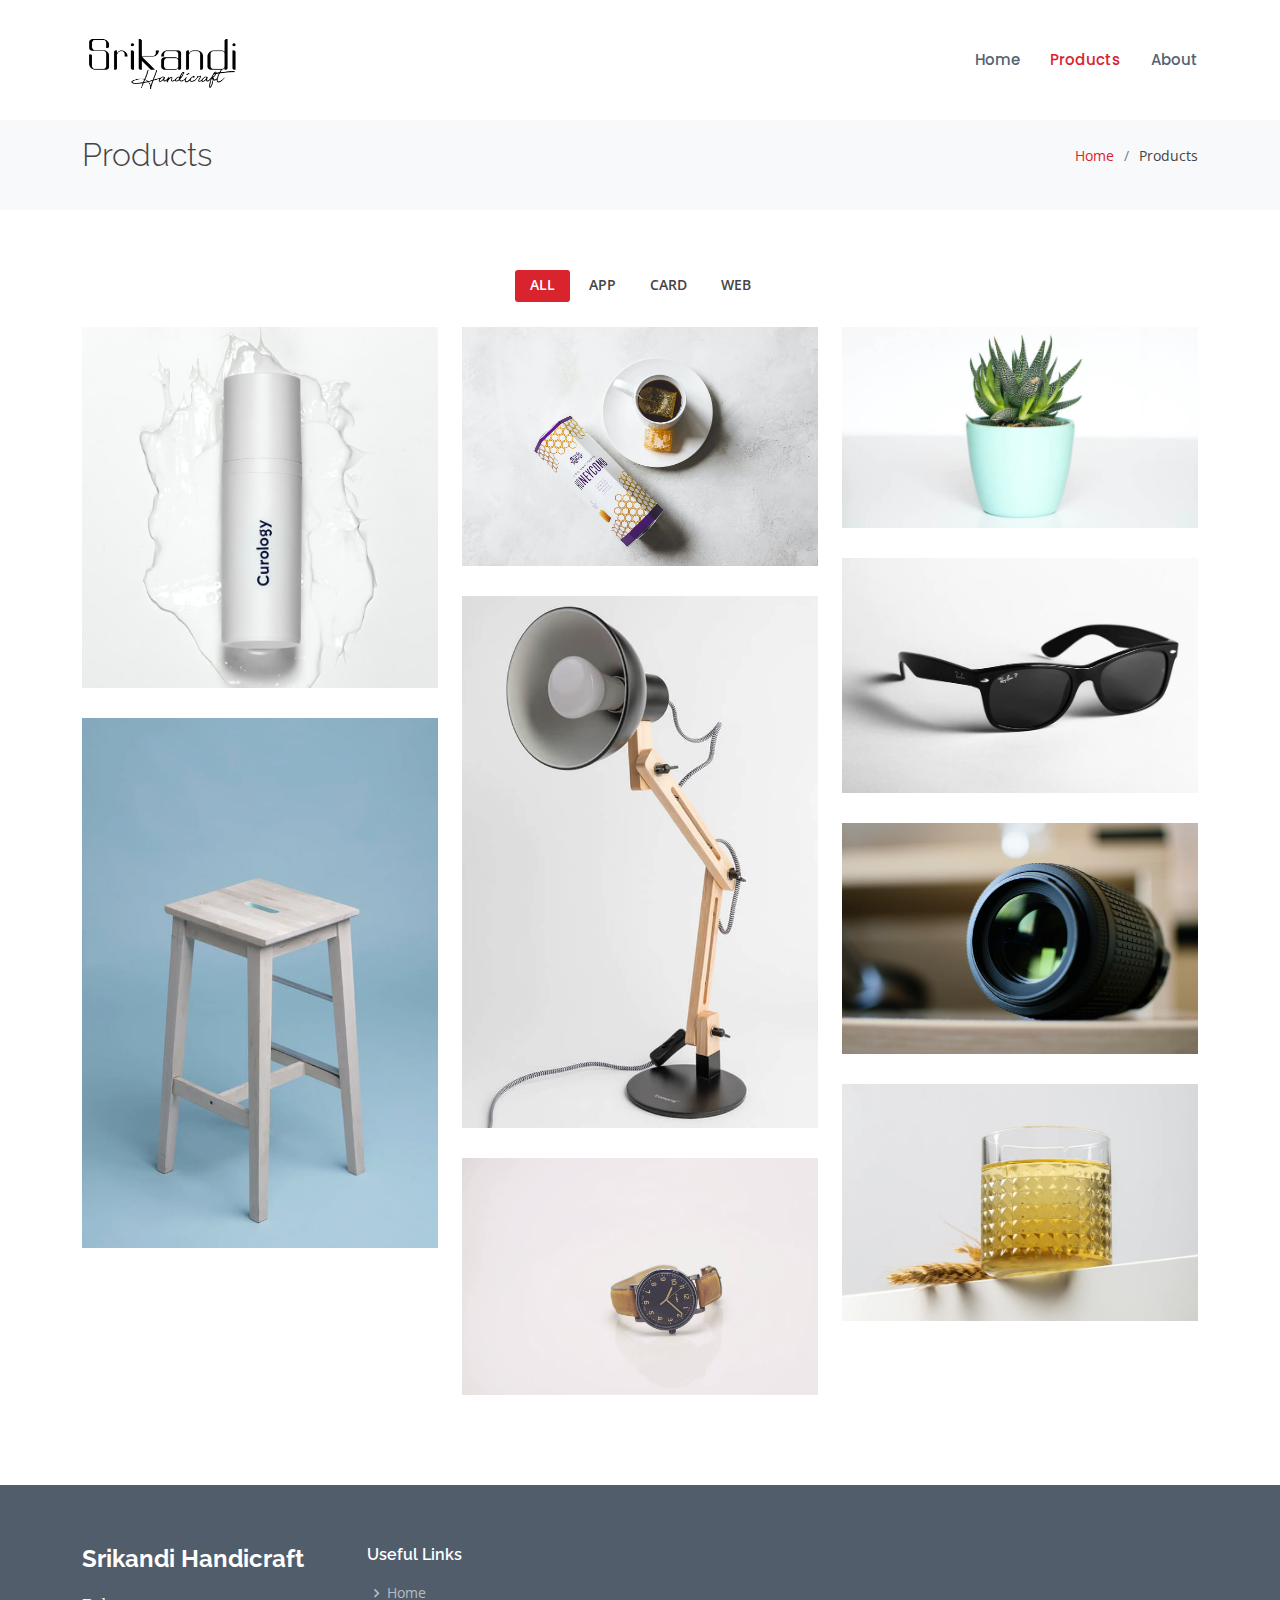
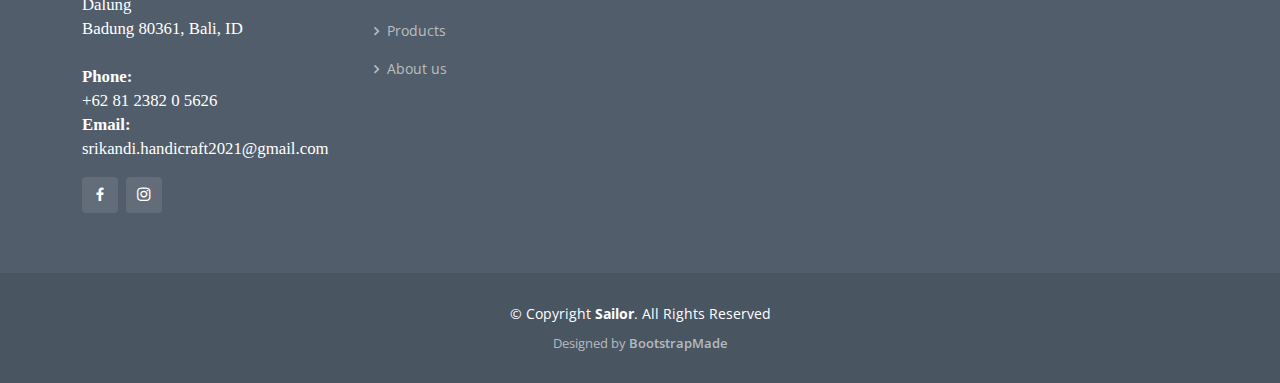
<file: products.html>
<!DOCTYPE html>
<html lang="en">

<head>
  <meta charset="utf-8">
  <meta content="width=device-width, initial-scale=1.0" name="viewport">

  <title>Products - Srikandi Handicraft</title>
  <meta content="" name="description">
  <meta content="" name="keywords">

  <!-- Favicons -->
  <link href="assets/img/favicon.png" rel="icon">
  <link href="assets/img/apple-touch-icon.png" rel="apple-touch-icon">

  <!-- Google Fonts -->
  <link href="https://fonts.googleapis.com/css?family=Open+Sans:300,300i,400,400i,600,600i,700,700i|Raleway:300,300i,400,400i,500,500i,600,600i,700,700i|Poppins:300,300i,400,400i,500,500i,600,600i,700,700i" rel="stylesheet">

  <!-- Vendor CSS Files -->
  <link href="assets/vendor/animate.css/animate.min.css" rel="stylesheet">
  <link href="assets/vendor/bootstrap/css/bootstrap.min.css" rel="stylesheet">
  <link href="assets/vendor/bootstrap-icons/bootstrap-icons.css" rel="stylesheet">
  <link href="assets/vendor/boxicons/css/boxicons.min.css" rel="stylesheet">
  <link href="assets/vendor/glightbox/css/glightbox.min.css" rel="stylesheet">
  <link href="assets/vendor/remixicon/remixicon.css" rel="stylesheet">
  <link href="assets/vendor/swiper/swiper-bundle.min.css" rel="stylesheet">

  <!-- Template Main CSS File -->
  <link href="assets/css/style.css" rel="stylesheet">

  <!-- =======================================================
  * Template Name: Sailor - v4.1.0
  * Template URL: https://bootstrapmade.com/sailor-free-bootstrap-theme/
  * Author: BootstrapMade.com
  * License: https://bootstrapmade.com/license/
  ======================================================== -->
</head>

<body>

  <!-- ======= Header ======= -->
  <header id="header" class="fixed-top d-flex align-items-center">
    <div class="container d-flex align-items-center">

      <!-- <h1 class="logo me-auto"><a href="index.html">Sailor</a></h1> -->
      <!-- Uncomment below if you prefer to use an image logo -->
      <a href="index.html" class="logo img-fluid me-auto"><img src="assets/img/logo_600px.png" alt=""></a>
      
      <nav id="navbar" class="navbar">
        <ul>
          <li><a href="index.html">Home</a></li>
          <li><a href="products.html" class="active">Products</a></li>
          <li><a href="about.html">About</a></li>
        </ul>
        <i class="bi bi-list mobile-nav-toggle"></i>
      </nav><!-- .navbar -->

    </div>
  </header><!-- End Header -->

  <main id="main">

    <!-- ======= Breadcrumbs ======= -->
    <section id="breadcrumbs" class="breadcrumbs">
      <div class="container">

        <div class="d-flex justify-content-between align-items-center">
          <h2>Products</h2>
          <ol>
            <li><a href="index.html">Home</a></li>
            <li>Products</li>
          </ol>
        </div>

      </div>
    </section><!-- End Breadcrumbs -->

    <!-- ======= Portfolio Section ======= -->
    <section id="portfolio" class="portfolio">
      <div class="container">

        <div class="row">
          <div class="col-lg-12 d-flex justify-content-center">
            <ul id="portfolio-flters">
              <li data-filter="*" class="filter-active">All</li>
              <li data-filter=".filter-app">App</li>
              <li data-filter=".filter-card">Card</li>
              <li data-filter=".filter-web">Web</li>
            </ul>
          </div>
        </div>

        <div class="row portfolio-container">

          <div class="col-lg-4 col-md-6 portfolio-item filter-app">
            <div class="portfolio-wrap">
              <img src="assets/img/portfolio/portfolio-1.jpg" class="img-fluid" alt="">
              <div class="portfolio-info">
                <h4>App 1</h4>
                <p>App</p>
                <div class="portfolio-links">
                  <a href="assets/img/portfolio/portfolio-1.jpg" data-gallery="portfolioGallery" class="portfolio-lightbox" title="App 1"><i class="bx bx-plus"></i></a>
                  <a href="portfolio-details.html" class="portfolio-details-lightbox" data-glightbox="type: external" title="Portfolio Details"><i class="bx bx-link"></i></a>
                </div>
              </div>
            </div>
          </div>

          <div class="col-lg-4 col-md-6 portfolio-item filter-web">
            <div class="portfolio-wrap">
              <img src="assets/img/portfolio/portfolio-2.jpg" class="img-fluid" alt="">
              <div class="portfolio-info">
                <h4>Web 3</h4>
                <p>Web</p>
                <div class="portfolio-links">
                  <a href="assets/img/portfolio/portfolio-2.jpg" data-gallery="portfolioGallery" class="portfolio-lightbox" title="Web 3"><i class="bx bx-plus"></i></a>
                  <a href="portfolio-details.html" class="portfolio-details-lightbox" data-glightbox="type: external" title="Portfolio Details"><i class="bx bx-link"></i></a>
                </div>
              </div>
            </div>
          </div>

          <div class="col-lg-4 col-md-6 portfolio-item filter-app">
            <div class="portfolio-wrap">
              <img src="assets/img/portfolio/portfolio-3.jpg" class="img-fluid" alt="">
              <div class="portfolio-info">
                <h4>App 2</h4>
                <p>App</p>
                <div class="portfolio-links">
                  <a href="assets/img/portfolio/portfolio-3.jpg" data-gallery="portfolioGallery" class="portfolio-lightbox" title="App 2"><i class="bx bx-plus"></i></a>
                  <a href="portfolio-details.html" class="portfolio-details-lightbox" data-glightbox="type: external" title="Portfolio Details"><i class="bx bx-link"></i></a>
                </div>
              </div>
            </div>
          </div>

          <div class="col-lg-4 col-md-6 portfolio-item filter-card">
            <div class="portfolio-wrap">
              <img src="assets/img/portfolio/portfolio-4.jpg" class="img-fluid" alt="">
              <div class="portfolio-info">
                <h4>Card 2</h4>
                <p>Card</p>
                <div class="portfolio-links">
                  <a href="assets/img/portfolio/portfolio-4.jpg" data-gallery="portfolioGallery" class="portfolio-lightbox" title="Card 2"><i class="bx bx-plus"></i></a>
                  <a href="portfolio-details.html" class="portfolio-details-lightbox" data-glightbox="type: external" title="Portfolio Details"><i class="bx bx-link"></i></a>
                </div>
              </div>
            </div>
          </div>

          <div class="col-lg-4 col-md-6 portfolio-item filter-web">
            <div class="portfolio-wrap">
              <img src="assets/img/portfolio/portfolio-5.jpg" class="img-fluid" alt="">
              <div class="portfolio-info">
                <h4>Web 2</h4>
                <p>Web</p>
                <div class="portfolio-links">
                  <a href="assets/img/portfolio/portfolio-5.jpg" data-gallery="portfolioGallery" class="portfolio-lightbox" title="Web 2"><i class="bx bx-plus"></i></a>
                  <a href="portfolio-details.html" class="portfolio-details-lightbox" data-glightbox="type: external" title="Portfolio Details"><i class="bx bx-link"></i></a>
                </div>
              </div>
            </div>
          </div>

          <div class="col-lg-4 col-md-6 portfolio-item filter-app">
            <div class="portfolio-wrap">
              <img src="assets/img/portfolio/portfolio-6.jpg" class="img-fluid" alt="">
              <div class="portfolio-info">
                <h4>App 3</h4>
                <p>App</p>
                <div class="portfolio-links">
                  <a href="assets/img/portfolio/portfolio-6.jpg" data-gallery="portfolioGallery" class="portfolio-lightbox" title="App 3"><i class="bx bx-plus"></i></a>
                  <a href="portfolio-details.html" class="portfolio-details-lightbox" data-glightbox="type: external" title="Portfolio Details"><i class="bx bx-link"></i></a>
                </div>
              </div>
            </div>
          </div>

          <div class="col-lg-4 col-md-6 portfolio-item filter-card">
            <div class="portfolio-wrap">
              <img src="assets/img/portfolio/portfolio-7.jpg" class="img-fluid" alt="">
              <div class="portfolio-info">
                <h4>Card 1</h4>
                <p>Card</p>
                <div class="portfolio-links">
                  <a href="assets/img/portfolio/portfolio-7.jpg" data-gallery="portfolioGallery" class="portfolio-lightbox" title="Card 1"><i class="bx bx-plus"></i></a>
                  <a href="portfolio-details.html" class="portfolio-details-lightbox" data-glightbox="type: external" title="Portfolio Details"><i class="bx bx-link"></i></a>
                </div>
              </div>
            </div>
          </div>

          <div class="col-lg-4 col-md-6 portfolio-item filter-card">
            <div class="portfolio-wrap">
              <img src="assets/img/portfolio/portfolio-8.jpg" class="img-fluid" alt="">
              <div class="portfolio-info">
                <h4>Card 3</h4>
                <p>Card</p>
                <div class="portfolio-links">
                  <a href="assets/img/portfolio/portfolio-8.jpg" data-gallery="portfolioGallery" class="portfolio-lightbox" title="Card 3"><i class="bx bx-plus"></i></a>
                  <a href="portfolio-details.html" class="portfolio-details-lightbox" data-glightbox="type: external" title="Portfolio Details"><i class="bx bx-link"></i></a>
                </div>
              </div>
            </div>
          </div>

          <div class="col-lg-4 col-md-6 portfolio-item filter-web">
            <div class="portfolio-wrap">
              <img src="assets/img/portfolio/portfolio-9.jpg" class="img-fluid" alt="">
              <div class="portfolio-info">
                <h4>Web 3</h4>
                <p>Web</p>
                <div class="portfolio-links">
                  <a href="assets/img/portfolio/portfolio-9.jpg" data-gallery="portfolioGallery" class="portfolio-lightbox" title="Web 3"><i class="bx bx-plus"></i></a>
                  <a href="portfolio-details.html" class="portfolio-details-lightbox" data-glightbox="type: external" title="Portfolio Details"><i class="bx bx-link"></i></a>
                </div>
              </div>
            </div>
          </div>

        </div>

      </div>
    </section><!-- End Portfolio Section -->

  </main><!-- End #main -->

  <!-- ======= Footer ======= -->
  <footer id="footer">
    <div class="footer-top">
      <div class="container">
        <div class="row">

          <div class="col-lg-3 col-md-6">
            <div class="footer-info">
              <h3>Srikandi Handicraft</h3>
              <p style="font-family: Bebas Neue; font-size: 1.2em;">
                Dalung <br>
                Badung 80361, Bali, ID<br><br>
                <strong>Phone:</strong><br><a href="tel:+6281-2382-05626" style="color:white;"> +62 81 2382 0 5626</a><br>
                <strong>Email:</strong><br><a href="mailto:srikandi.handicraft2021@gmail.com" style="color:white;"> srikandi.handicraft2021@gmail.com</a><br>
              </p>
              <div class="social-links mt-3">
                <a href="#" class="facebook"><i class="bx bxl-facebook"></i></a>
                <a href="#" class="instagram"><i class="bx bxl-instagram"></i></a>
              </div>
            </div>
          </div>

          <div class="col-lg-2 col-md-6 footer-links">
            <h4>Useful Links</h4>
            <ul>
              <li><i class="bx bx-chevron-right"></i> <a href="index.html">Home</a></li>
              <li><i class="bx bx-chevron-right"></i> <a href="products.html">Products</a></li>
              <li><i class="bx bx-chevron-right"></i> <a href="about.html">About us</a></li>
            </ul>
          </div>

        </div>
      </div>
    </div>

    <div class="container">
      <div class="copyright">
        &copy; Copyright <strong><span>Sailor</span></strong>. All Rights Reserved
      </div>
      <div class="credits">
        <!-- All the links in the footer should remain intact. -->
        <!-- You can delete the links only if you purchased the pro version. -->
        <!-- Licensing information: https://bootstrapmade.com/license/ -->
        <!-- Purchase the pro version with working PHP/AJAX contact form: https://bootstrapmade.com/sailor-free-bootstrap-theme/ -->
        Designed by <a href="https://bootstrapmade.com/">BootstrapMade</a>
      </div>
    </div>
  </footer><!-- End Footer -->

  <a href="#" class="back-to-top d-flex align-items-center justify-content-center"><i class="bi bi-arrow-up-short"></i></a>

  <!-- Vendor JS Files -->
  <script src="assets/vendor/bootstrap/js/bootstrap.bundle.min.js"></script>
  <script src="assets/vendor/glightbox/js/glightbox.min.js"></script>
  <script src="assets/vendor/isotope-layout/isotope.pkgd.min.js"></script>
  <script src="assets/vendor/php-email-form/validate.js"></script>
  <script src="assets/vendor/swiper/swiper-bundle.min.js"></script>
  <script src="assets/vendor/waypoints/noframework.waypoints.js"></script>

  <!-- Template Main JS File -->
  <script src="assets/js/main.js"></script>

</body>

</html>
</file>
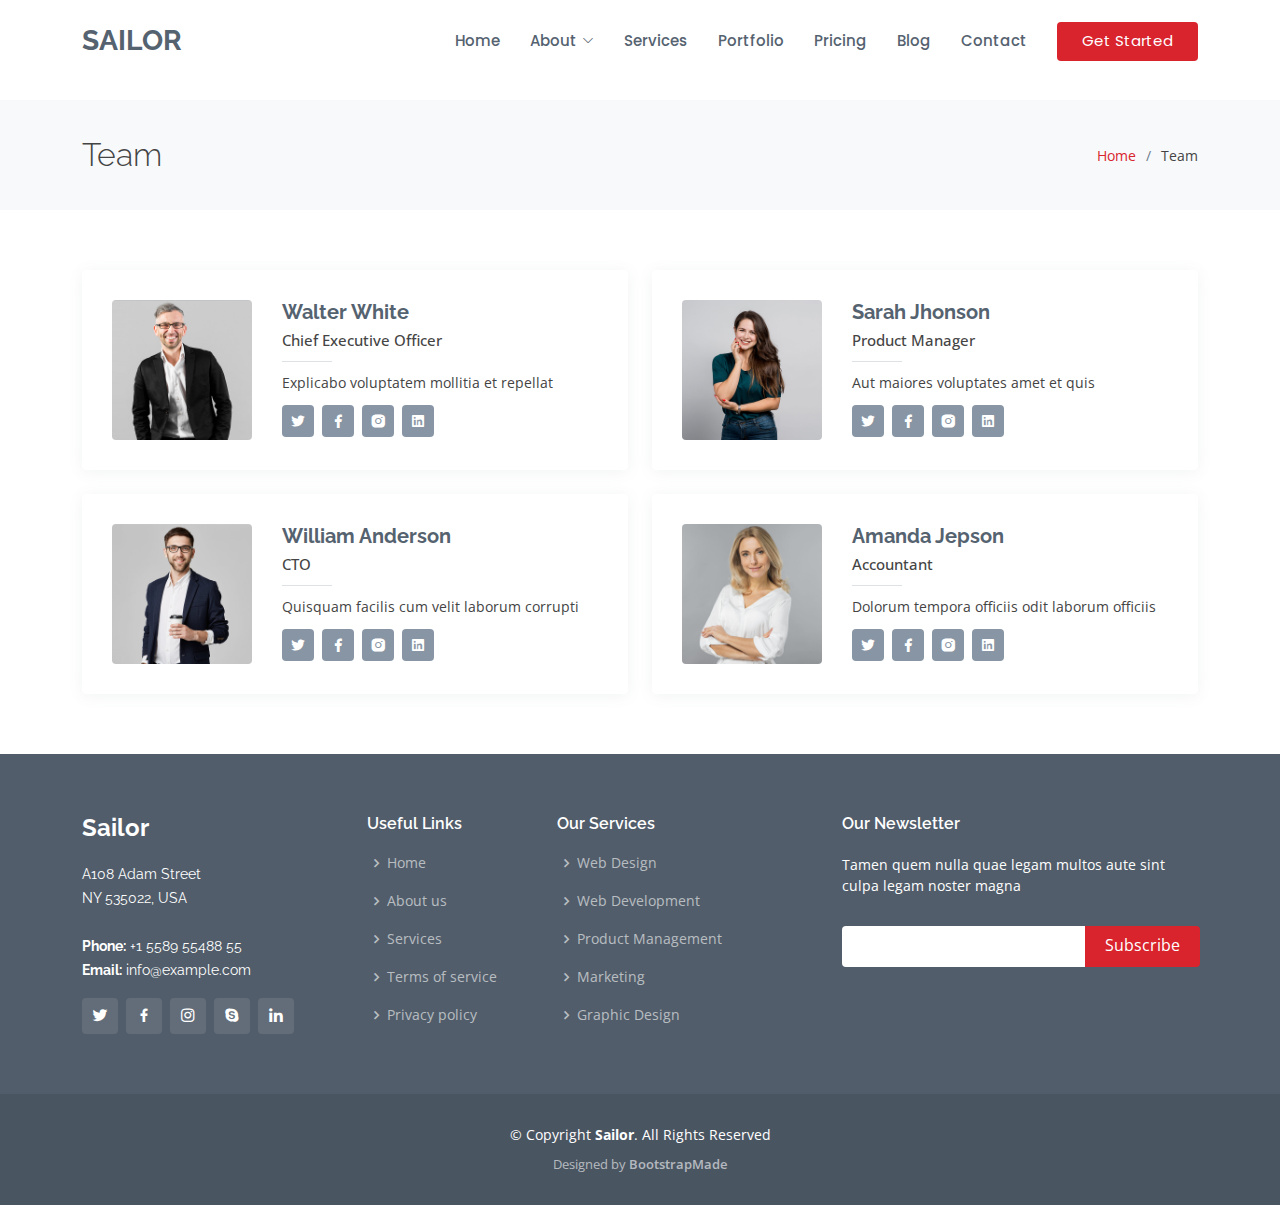
<file: team.html>
<!DOCTYPE html>
<html lang="en">

<head>
  <meta charset="utf-8">
  <meta content="width=device-width, initial-scale=1.0" name="viewport">

  <title>Team - Sailor Bootstrap Template</title>
  <meta content="" name="description">
  <meta content="" name="keywords">

  <!-- Favicons -->
  <link href="assets/img/favicon.png" rel="icon">
  <link href="assets/img/apple-touch-icon.png" rel="apple-touch-icon">

  <!-- Google Fonts -->
  <link href="https://fonts.googleapis.com/css?family=Open+Sans:300,300i,400,400i,600,600i,700,700i|Raleway:300,300i,400,400i,500,500i,600,600i,700,700i|Poppins:300,300i,400,400i,500,500i,600,600i,700,700i" rel="stylesheet">

  <!-- Vendor CSS Files -->
  <link href="assets/vendor/animate.css/animate.min.css" rel="stylesheet">
  <link href="assets/vendor/bootstrap/css/bootstrap.min.css" rel="stylesheet">
  <link href="assets/vendor/bootstrap-icons/bootstrap-icons.css" rel="stylesheet">
  <link href="assets/vendor/boxicons/css/boxicons.min.css" rel="stylesheet">
  <link href="assets/vendor/glightbox/css/glightbox.min.css" rel="stylesheet">
  <link href="assets/vendor/remixicon/remixicon.css" rel="stylesheet">
  <link href="assets/vendor/swiper/swiper-bundle.min.css" rel="stylesheet">

  <!-- Template Main CSS File -->
  <link href="assets/css/style.css" rel="stylesheet">

  <!-- =======================================================
  * Template Name: Sailor - v4.1.0
  * Template URL: https://bootstrapmade.com/sailor-free-bootstrap-theme/
  * Author: BootstrapMade.com
  * License: https://bootstrapmade.com/license/
  ======================================================== -->
</head>

<body>

  <!-- ======= Header ======= -->
  <header id="header" class="fixed-top d-flex align-items-center">
    <div class="container d-flex align-items-center">

      <h1 class="logo me-auto"><a href="index.html">Sailor</a></h1>
      <!-- Uncomment below if you prefer to use an image logo -->
      <!-- <a href="index.html" class="logo me-auto"><img src="assets/img/logo.png" alt="" class="img-fluid"></a>-->

      <nav id="navbar" class="navbar">
        <ul>
          <li><a href="index.html">Home</a></li>

          <li class="dropdown"><a href="#"><span>About</span> <i class="bi bi-chevron-down"></i></a>
            <ul>
              <li><a href="about.html">About</a></li>
              <li><a href="team.html" class="active">Team</a></li>
              <li><a href="testimonials.html">Testimonials</a></li>

              <li class="dropdown"><a href="#"><span>Deep Drop Down</span> <i class="bi bi-chevron-right"></i></a>
                <ul>
                  <li><a href="#">Deep Drop Down 1</a></li>
                  <li><a href="#">Deep Drop Down 2</a></li>
                  <li><a href="#">Deep Drop Down 3</a></li>
                  <li><a href="#">Deep Drop Down 4</a></li>
                  <li><a href="#">Deep Drop Down 5</a></li>
                </ul>
              </li>
            </ul>
          </li>
          <li><a href="services.html">Services</a></li>
          <li><a href="portfolio.html">Portfolio</a></li>
          <li><a href="pricing.html">Pricing</a></li>
          <li><a href="blog.html">Blog</a></li>

          <li><a href="contact.html">Contact</a></li>
          <li><a href="index.html" class="getstarted">Get Started</a></li>
        </ul>
        <i class="bi bi-list mobile-nav-toggle"></i>
      </nav><!-- .navbar -->

    </div>
  </header><!-- End Header -->

  <main id="main">

    <!-- ======= Breadcrumbs ======= -->
    <section id="breadcrumbs" class="breadcrumbs">
      <div class="container">

        <div class="d-flex justify-content-between align-items-center">
          <h2>Team</h2>
          <ol>
            <li><a href="index.html">Home</a></li>
            <li>Team</li>
          </ol>
        </div>

      </div>
    </section><!-- End Breadcrumbs -->

    <!-- ======= Team Section ======= -->
    <section id="team" class="team ">
      <div class="container">

        <div class="row">

          <div class="col-lg-6">
            <div class="member d-flex align-items-start">
              <div class="pic"><img src="assets/img/team/team-1.jpg" class="img-fluid" alt=""></div>
              <div class="member-info">
                <h4>Walter White</h4>
                <span>Chief Executive Officer</span>
                <p>Explicabo voluptatem mollitia et repellat</p>
                <div class="social">
                  <a href=""><i class="ri-twitter-fill"></i></a>
                  <a href=""><i class="ri-facebook-fill"></i></a>
                  <a href=""><i class="ri-instagram-fill"></i></a>
                  <a href=""> <i class="ri-linkedin-box-fill"></i> </a>
                </div>
              </div>
            </div>
          </div>

          <div class="col-lg-6 mt-4 mt-lg-0">
            <div class="member d-flex align-items-start">
              <div class="pic"><img src="assets/img/team/team-2.jpg" class="img-fluid" alt=""></div>
              <div class="member-info">
                <h4>Sarah Jhonson</h4>
                <span>Product Manager</span>
                <p>Aut maiores voluptates amet et quis</p>
                <div class="social">
                  <a href=""><i class="ri-twitter-fill"></i></a>
                  <a href=""><i class="ri-facebook-fill"></i></a>
                  <a href=""><i class="ri-instagram-fill"></i></a>
                  <a href=""> <i class="ri-linkedin-box-fill"></i> </a>
                </div>
              </div>
            </div>
          </div>

          <div class="col-lg-6 mt-4">
            <div class="member d-flex align-items-start">
              <div class="pic"><img src="assets/img/team/team-3.jpg" class="img-fluid" alt=""></div>
              <div class="member-info">
                <h4>William Anderson</h4>
                <span>CTO</span>
                <p>Quisquam facilis cum velit laborum corrupti</p>
                <div class="social">
                  <a href=""><i class="ri-twitter-fill"></i></a>
                  <a href=""><i class="ri-facebook-fill"></i></a>
                  <a href=""><i class="ri-instagram-fill"></i></a>
                  <a href=""> <i class="ri-linkedin-box-fill"></i> </a>
                </div>
              </div>
            </div>
          </div>

          <div class="col-lg-6 mt-4">
            <div class="member d-flex align-items-start">
              <div class="pic"><img src="assets/img/team/team-4.jpg" class="img-fluid" alt=""></div>
              <div class="member-info">
                <h4>Amanda Jepson</h4>
                <span>Accountant</span>
                <p>Dolorum tempora officiis odit laborum officiis</p>
                <div class="social">
                  <a href=""><i class="ri-twitter-fill"></i></a>
                  <a href=""><i class="ri-facebook-fill"></i></a>
                  <a href=""><i class="ri-instagram-fill"></i></a>
                  <a href=""> <i class="ri-linkedin-box-fill"></i> </a>
                </div>
              </div>
            </div>
          </div>

        </div>

      </div>
    </section><!-- End Team Section -->

  </main><!-- End #main -->

  <!-- ======= Footer ======= -->
  <footer id="footer">
    <div class="footer-top">
      <div class="container">
        <div class="row">

          <div class="col-lg-3 col-md-6">
            <div class="footer-info">
              <h3>Sailor</h3>
              <p>
                A108 Adam Street <br>
                NY 535022, USA<br><br>
                <strong>Phone:</strong> +1 5589 55488 55<br>
                <strong>Email:</strong> info@example.com<br>
              </p>
              <div class="social-links mt-3">
                <a href="#" class="twitter"><i class="bx bxl-twitter"></i></a>
                <a href="#" class="facebook"><i class="bx bxl-facebook"></i></a>
                <a href="#" class="instagram"><i class="bx bxl-instagram"></i></a>
                <a href="#" class="google-plus"><i class="bx bxl-skype"></i></a>
                <a href="#" class="linkedin"><i class="bx bxl-linkedin"></i></a>
              </div>
            </div>
          </div>

          <div class="col-lg-2 col-md-6 footer-links">
            <h4>Useful Links</h4>
            <ul>
              <li><i class="bx bx-chevron-right"></i> <a href="#">Home</a></li>
              <li><i class="bx bx-chevron-right"></i> <a href="#">About us</a></li>
              <li><i class="bx bx-chevron-right"></i> <a href="#">Services</a></li>
              <li><i class="bx bx-chevron-right"></i> <a href="#">Terms of service</a></li>
              <li><i class="bx bx-chevron-right"></i> <a href="#">Privacy policy</a></li>
            </ul>
          </div>

          <div class="col-lg-3 col-md-6 footer-links">
            <h4>Our Services</h4>
            <ul>
              <li><i class="bx bx-chevron-right"></i> <a href="#">Web Design</a></li>
              <li><i class="bx bx-chevron-right"></i> <a href="#">Web Development</a></li>
              <li><i class="bx bx-chevron-right"></i> <a href="#">Product Management</a></li>
              <li><i class="bx bx-chevron-right"></i> <a href="#">Marketing</a></li>
              <li><i class="bx bx-chevron-right"></i> <a href="#">Graphic Design</a></li>
            </ul>
          </div>

          <div class="col-lg-4 col-md-6 footer-newsletter">
            <h4>Our Newsletter</h4>
            <p>Tamen quem nulla quae legam multos aute sint culpa legam noster magna</p>
            <form action="" method="post">
              <input type="email" name="email"><input type="submit" value="Subscribe">
            </form>

          </div>

        </div>
      </div>
    </div>

    <div class="container">
      <div class="copyright">
        &copy; Copyright <strong><span>Sailor</span></strong>. All Rights Reserved
      </div>
      <div class="credits">
        <!-- All the links in the footer should remain intact. -->
        <!-- You can delete the links only if you purchased the pro version. -->
        <!-- Licensing information: https://bootstrapmade.com/license/ -->
        <!-- Purchase the pro version with working PHP/AJAX contact form: https://bootstrapmade.com/sailor-free-bootstrap-theme/ -->
        Designed by <a href="https://bootstrapmade.com/">BootstrapMade</a>
      </div>
    </div>
  </footer><!-- End Footer -->

  <a href="#" class="back-to-top d-flex align-items-center justify-content-center"><i class="bi bi-arrow-up-short"></i></a>

  <!-- Vendor JS Files -->
  <script src="assets/vendor/bootstrap/js/bootstrap.bundle.min.js"></script>
  <script src="assets/vendor/glightbox/js/glightbox.min.js"></script>
  <script src="assets/vendor/isotope-layout/isotope.pkgd.min.js"></script>
  <script src="assets/vendor/php-email-form/validate.js"></script>
  <script src="assets/vendor/swiper/swiper-bundle.min.js"></script>
  <script src="assets/vendor/waypoints/noframework.waypoints.js"></script>

  <!-- Template Main JS File -->
  <script src="assets/js/main.js"></script>

</body>

</html>
</file>
<file: assets/css/style.css>
/**
* Template Name: Sailor - v4.1.0
* Template URL: https://bootstrapmade.com/sailor-free-bootstrap-theme/
* Author: BootstrapMade.com
* License: https://bootstrapmade.com/license/
*/

/*--------------------------------------------------------------
# General
--------------------------------------------------------------*/
body {
  font-family: "Open Sans", sans-serif;
  color: #444444;
}

a {
  text-decoration: none;
  color: #d9232d;
}

a:hover {
  color: #e24d55;
  text-decoration: none;
}

h1, h2, h3, h4, h5, h6 {
  font-family: "Raleway", sans-serif;
}

/*--------------------------------------------------------------
# Back to top button
--------------------------------------------------------------*/
.back-to-top {
  position: fixed;
  visibility: hidden;
  opacity: 0;
  right: 15px;
  bottom: 15px;
  z-index: 996;
  background: #d9232d;
  width: 40px;
  height: 40px;
  border-radius: 4px;
  transition: all 0.4s;
}

.back-to-top i {
  font-size: 28px;
  color: #fff;
  line-height: 0;
}

.back-to-top:hover {
  background: #e1444d;
  color: #fff;
}

.back-to-top.active {
  visibility: visible;
  opacity: 1;
}

/*--------------------------------------------------------------
# Header
--------------------------------------------------------------*/
#header {
  background: white;
  transition: all 0.5s;
  z-index: 997;
  padding: 20px 0;
}

#header.header-scrolled {
  box-shadow: 0px 2px 15px rgba(0, 0, 0, 0.1);
  padding: 12px 0;
}

#header.header-inner-pages {
  box-shadow: 0px 2px 15px rgba(0, 0, 0, 0.1);
}

#header .logo {
  font-size: 28px;
  margin: 0;
  padding: 0;
  line-height: 1;
  font-weight: 700;
  text-transform: uppercase;
}

#header .logo a {
  color: #556270;
}

#header .logo img {
  max-height: 80px;
}
/*--------------------------------------------------------------
# Navigation Menu
--------------------------------------------------------------*/
/**
* Desktop Navigation 
*/
.navbar {
  padding: 0;
}

.navbar ul {
  margin: 0;
  padding: 0;
  display: flex;
  list-style: none;
  align-items: center;
}

.navbar li {
  position: relative;
}

.navbar a {
  display: flex;
  align-items: center;
  justify-content: space-between;
  padding: 10px 0 10px 30px;
  font-family: "Poppins", sans-serif;
  font-size: 15px;
  font-weight: 500;
  color: #556270;
  white-space: nowrap;
  transition: 0.3s;
}

.navbar a i {
  font-size: 12px;
  line-height: 0;
  margin-left: 5px;
}

.navbar a:hover, .navbar .active, .navbar li:hover > a {
  color: #d9232d;
}

.navbar .getstarted {
  background: #d9232d;
  padding: 8px 25px;
  margin-left: 30px;
  border-radius: 4px;
  font-weight: 400;
  color: #fff;
}

.navbar .getstarted:hover {
  color: #fff;
  background: #e1444d;
}

.navbar .dropdown ul {
  display: block;
  position: absolute;
  left: 14px;
  top: calc(100% + 30px);
  margin: 0;
  padding: 10px 0;
  z-index: 99;
  opacity: 0;
  visibility: hidden;
  background: #fff;
  box-shadow: 0px 0px 30px rgba(127, 137, 161, 0.25);
  transition: 0.3s;
}

.navbar .dropdown ul li {
  min-width: 200px;
}

.navbar .dropdown ul a {
  padding: 10px 20px;
  font-size: 15px;
  text-transform: none;
  font-weight: 400;
}

.navbar .dropdown ul a i {
  font-size: 12px;
}

.navbar .dropdown ul a:hover, .navbar .dropdown ul .active:hover, .navbar .dropdown ul li:hover > a {
  color: #d9232d;
}

.navbar .dropdown:hover > ul {
  opacity: 1;
  top: 100%;
  visibility: visible;
}

.navbar .dropdown .dropdown ul {
  top: 0;
  left: calc(100% - 30px);
  visibility: hidden;
}

.navbar .dropdown .dropdown:hover > ul {
  opacity: 1;
  top: 0;
  left: 100%;
  visibility: visible;
}

@media (max-width: 1366px) {
  .navbar .dropdown .dropdown ul {
    left: -90%;
  }
  .navbar .dropdown .dropdown:hover > ul {
    left: -100%;
  }
}

/**
* Mobile Navigation 
*/
.mobile-nav-toggle {
  color: #556270;
  font-size: 28px;
  cursor: pointer;
  display: none;
  line-height: 0;
  transition: 0.5s;
}

.mobile-nav-toggle.bi-x {
  color: #fff;
}

@media (max-width: 991px) {
  .mobile-nav-toggle {
    display: block;
  }
  .navbar ul {
    display: none;
  }
}

.navbar-mobile {
  position: fixed;
  overflow: hidden;
  top: 0;
  right: 0;
  left: 0;
  bottom: 0;
  background: rgba(63, 73, 83, 0.9);
  transition: 0.3s;
  z-index: 999;
}

.navbar-mobile .mobile-nav-toggle {
  position: absolute;
  top: 15px;
  right: 15px;
}

.navbar-mobile ul {
  display: block;
  position: absolute;
  top: 55px;
  right: 15px;
  bottom: 15px;
  left: 15px;
  padding: 10px 0;
  background-color: #fff;
  overflow-y: auto;
  transition: 0.3s;
}

.navbar-mobile a {
  padding: 10px 20px;
  font-size: 15px;
  color: #556270;
}

.navbar-mobile a:hover, .navbar-mobile .active, .navbar-mobile li:hover > a {
  color: #d9232d;
}

.navbar-mobile .getstarted {
  margin: 15px;
}

.navbar-mobile .dropdown ul {
  position: static;
  display: none;
  margin: 10px 20px;
  padding: 10px 0;
  z-index: 99;
  opacity: 1;
  visibility: visible;
  background: #fff;
  box-shadow: 0px 0px 30px rgba(127, 137, 161, 0.25);
}

.navbar-mobile .dropdown ul li {
  min-width: 200px;
}

.navbar-mobile .dropdown ul a {
  padding: 10px 20px;
}

.navbar-mobile .dropdown ul a i {
  font-size: 12px;
}

.navbar-mobile .dropdown ul a:hover, .navbar-mobile .dropdown ul .active:hover, .navbar-mobile .dropdown ul li:hover > a {
  color: #d9232d;
}

.navbar-mobile .dropdown > .dropdown-active {
  display: block;
}

/*--------------------------------------------------------------
# Hero Section
--------------------------------------------------------------*/
#hero {
  width: 100%;
  height: 100vh;
  background-color: rgba(63, 73, 83, 0.8);
  overflow: hidden;
  position: relative;
}

#hero .carousel, #hero .carousel-inner, #hero .carousel-item, #hero .carousel-item::before {
  position: absolute;
  top: 0;
  right: 0;
  left: 0;
  bottom: 0;
}

#hero .carousel-item {
  background-size: cover;
  background-position: center;
  background-repeat: no-repeat;
}

#hero .carousel-item::before {
  content: '';
  background-color: rgba(30, 35, 40, 0.6);
}

#hero .carousel-container {
  display: flex;
  justify-content: center;
  align-items: center;
  position: absolute;
  bottom: 0;
  top: 70px;
  left: 50px;
  right: 50px;
}

#hero .container {
  text-align: center;
}

#hero h2 {
  color: #fff;
  margin-bottom: 20px;
  font-size: 48px;
  font-weight: 700;
}

#hero p {
  -webkit-animation-delay: 0.4s;
  animation-delay: 0.4s;
  margin: 0 auto 30px auto;
  color: #fff;
}

#hero .carousel-inner .carousel-item {
  transition-property: opacity;
  background-position: center top;
}

#hero .carousel-inner .carousel-item,
#hero .carousel-inner .active.carousel-item-start,
#hero .carousel-inner .active.carousel-item-end {
  opacity: 0;
}

#hero .carousel-inner .active,
#hero .carousel-inner .carousel-item-next.carousel-item-start,
#hero .carousel-inner .carousel-item-prev.carousel-item-end {
  opacity: 1;
  transition: 0.5s;
}

#hero .carousel-inner .carousel-item-next,
#hero .carousel-inner .carousel-item-prev,
#hero .carousel-inner .active.carousel-item-start,
#hero .carousel-inner .active.carousel-item-end {
  left: 0;
  transform: translate3d(0, 0, 0);
}

#hero .carousel-control-next-icon, #hero .carousel-control-prev-icon {
  background: none;
  font-size: 30px;
  line-height: 0;
  width: auto;
  height: auto;
  background: rgba(255, 255, 255, 0.2);
  border-radius: 50px;
  transition: 0.3s;
  color: rgba(255, 255, 255, 0.5);
  width: 54px;
  height: 54px;
  display: flex;
  align-items: center;
  justify-content: center;
}

#hero .carousel-control-next-icon:hover, #hero .carousel-control-prev-icon:hover {
  background: rgba(255, 255, 255, 0.3);
  color: rgba(255, 255, 255, 0.8);
}

#hero .carousel-indicators li {
  cursor: pointer;
  background: #fff;
  overflow: hidden;
  border: 0;
  width: 12px;
  height: 12px;
  border-radius: 50px;
  opacity: .6;
  transition: 0.3s;
}

#hero .carousel-indicators li.active {
  opacity: 1;
  background: #d9232d;
}

#hero .btn-get-started {
  font-family: "Raleway", sans-serif;
  font-weight: 500;
  font-size: 14px;
  letter-spacing: 1px;
  display: inline-block;
  padding: 14px 32px;
  border-radius: 4px;
  transition: 0.5s;
  line-height: 1;
  color: #fff;
  -webkit-animation-delay: 0.8s;
  animation-delay: 0.8s;
  background: #d9232d;
}

#hero .btn-get-started:hover {
  background: #df3740;
}

@media (max-width: 992px) {
  #hero {
    height: 100vh;
  }
  #hero .carousel-container {
    top: 8px;
  }
}

@media (max-width: 768px) {
  #hero h2 {
    font-size: 28px;
  }
}

@media (min-width: 1024px) {
  #hero .carousel-control-prev, #hero .carousel-control-next {
    width: 5%;
  }
}

@media (max-height: 500px) {
  #hero {
    height: 120vh;
  }
}

/*--------------------------------------------------------------
# Sections General
--------------------------------------------------------------*/
section {
  padding: 60px 0;
  overflow: hidden;
}

.section-bg, .services .icon-box {
  background-color: #f8f9fa;
}

.section-title {
  padding-bottom: 40px;
}

.section-title h2 {
  font-size: 14px;
  font-weight: 500;
  padding: 0;
  line-height: 1px;
  margin: 0 0 5px 0;
  letter-spacing: 2px;
  text-transform: uppercase;
  color: #aaaaaa;
  font-family: "Poppins", sans-serif;
}

.section-title h2::after {
  content: "";
  width: 120px;
  height: 1px;
  display: inline-block;
  background: #e6636a;
  margin: 4px 10px;
}

.section-title p {
  margin: 0;
  margin: 0;
  font-size: 36px;
  font-weight: 700;
  text-transform: uppercase;
  font-family: "Poppins", sans-serif;
  color: #556270;
}

/*--------------------------------------------------------------
# Breadcrumbs
--------------------------------------------------------------*/
.breadcrumbs {
  padding: 36px 0;
  background: #f8f9fa;
  min-height: 40px;
  margin-top: 100px;
}

.breadcrumbs h2 {
  font-size: 32px;
  font-weight: 300;
  margin: 0;
}

.breadcrumbs ol {
  display: flex;
  flex-wrap: wrap;
  list-style: none;
  padding: 0;
  margin: 0;
  font-size: 14px;
}

.breadcrumbs ol li + li {
  padding-left: 10px;
}

.breadcrumbs ol li + li::before {
  display: inline-block;
  padding-right: 10px;
  color: #6b7b8d;
  content: "/";
}

@media (max-width: 992px) {
  .breadcrumbs {
    margin-top: 58px;
  }
  .breadcrumbs .d-flex {
    display: block !important;
  }
  .breadcrumbs h2 {
    margin-bottom: 10px;
  }
  .breadcrumbs ol {
    display: block;
  }
  .breadcrumbs ol li {
    display: inline-block;
  }
}

/*--------------------------------------------------------------
# About
--------------------------------------------------------------*/
.about .content h2 {
  font-weight: 700;
  font-size: 48px;
  line-height: 60px;
  margin-bottom: 20px;
  text-transform: uppercase;
}

.about .content h3 {
  font-weight: 500;
  line-height: 32px;
  font-size: 24px;
}

.about .content ul {
  list-style: none;
  padding: 0;
}

.about .content ul li {
  padding: 10px 0 0 28px;
  position: relative;
}

.about .content ul i {
  left: 0;
  top: 7px;
  position: absolute;
  font-size: 20px;
  color: #d9232d;
}

.about .content p:last-child {
  margin-bottom: 0;
}

/*--------------------------------------------------------------
# Clients
--------------------------------------------------------------*/
.clients {
  padding: 15px 0;
  text-align: center;
}

.clients img {
  max-width: 45%;
  transition: all 0.4s ease-in-out;
  display: inline-block;
  padding: 15px 0;
  filter: grayscale(100);
}

.clients img:hover {
  filter: none;
  transform: scale(1.15);
}

@media (max-width: 768px) {
  .clients img {
    max-width: 40%;
  }
}

/*--------------------------------------------------------------
# Services
--------------------------------------------------------------*/
.services .icon-box {
  margin-bottom: 20px;
  padding: 30px;
  border-radius: 6px;
}

.services .icon-box i {
  float: left;
  color: #d9232d;
  font-size: 40px;
}

.services .icon-box h4 {
  margin-left: 70px;
  font-weight: 700;
  margin-bottom: 15px;
  font-size: 18px;
}

.services .icon-box h4 a {
  color: #556270;
  transition: 0.3s;
}

.services .icon-box p {
  margin-left: 70px;
  line-height: 24px;
  font-size: 14px;
}

.services .icon-box:hover h4 a {
  color: #d9232d;
}

/*--------------------------------------------------------------
# Portfolio
--------------------------------------------------------------*/
.portfolio .portfolio-item {
  margin-bottom: 30px;
}

.portfolio #portfolio-flters {
  padding: 0;
  margin: 0 auto 20px auto;
  list-style: none;
  text-align: center;
}

.portfolio #portfolio-flters li {
  cursor: pointer;
  display: inline-block;
  padding: 8px 15px 10px 15px;
  font-size: 14px;
  font-weight: 600;
  line-height: 1;
  text-transform: uppercase;
  color: #444444;
  margin-bottom: 5px;
  transition: all 0.3s ease-in-out;
  border-radius: 3px;
}

.portfolio #portfolio-flters li:hover, .portfolio #portfolio-flters li.filter-active {
  color: #fff;
  background: #d9232d;
}

.portfolio #portfolio-flters li:last-child {
  margin-right: 0;
}

.portfolio .portfolio-wrap {
  transition: 0.3s;
  position: relative;
  overflow: hidden;
  z-index: 1;
  background: rgba(85, 98, 112, 0.6);
}

.portfolio .portfolio-wrap::before {
  content: "";
  background: rgba(85, 98, 112, 0.6);
  position: absolute;
  left: 0;
  right: 0;
  top: 0;
  bottom: 0;
  transition: all ease-in-out 0.3s;
  z-index: 2;
  opacity: 0;
}

.portfolio .portfolio-wrap img {
  transition: all ease-in-out 0.3s;
}

.portfolio .portfolio-wrap .portfolio-info {
  opacity: 0;
  position: absolute;
  top: 0;
  left: 0;
  right: 0;
  bottom: 0;
  z-index: 3;
  transition: all ease-in-out 0.3s;
  display: flex;
  flex-direction: column;
  justify-content: flex-end;
  align-items: flex-start;
  padding: 20px;
}

.portfolio .portfolio-wrap .portfolio-info h4 {
  font-size: 20px;
  color: #fff;
  font-weight: 600;
}

.portfolio .portfolio-wrap .portfolio-info p {
  color: rgba(255, 255, 255, 0.7);
  font-size: 14px;
  text-transform: uppercase;
  padding: 0;
  margin: 0;
  font-style: italic;
}

.portfolio .portfolio-wrap .portfolio-links {
  text-align: center;
  z-index: 4;
}

.portfolio .portfolio-wrap .portfolio-links a {
  color: rgba(255, 255, 255, 0.6);
  margin: 0 5px 0 0;
  font-size: 28px;
  display: inline-block;
  transition: 0.3s;
}

.portfolio .portfolio-wrap .portfolio-links a:hover {
  color: white;
}

.portfolio .portfolio-wrap:hover::before {
  opacity: 1;
}

.portfolio .portfolio-wrap:hover img {
  transform: scale(1.2);
}

.portfolio .portfolio-wrap:hover .portfolio-info {
  opacity: 1;
}

/*--------------------------------------------------------------
# Portfolio Details
--------------------------------------------------------------*/
.portfolio-details {
  padding-top: 40px;
}

.portfolio-details .portfolio-details-slider img {
  width: 100%;
}

.portfolio-details .portfolio-details-slider .swiper-pagination {
  margin-top: 20px;
  position: relative;
}

.portfolio-details .portfolio-details-slider .swiper-pagination .swiper-pagination-bullet {
  width: 12px;
  height: 12px;
  background-color: #fff;
  opacity: 1;
  border: 1px solid #d9232d;
}

.portfolio-details .portfolio-details-slider .swiper-pagination .swiper-pagination-bullet-active {
  background-color: #d9232d;
}

.portfolio-details .portfolio-info {
  padding: 30px;
  box-shadow: 0px 0 30px rgba(85, 98, 112, 0.08);
}

.portfolio-details .portfolio-info h3 {
  font-size: 22px;
  font-weight: 700;
  margin-bottom: 20px;
  padding-bottom: 20px;
  border-bottom: 1px solid #eee;
}

.portfolio-details .portfolio-info ul {
  list-style: none;
  padding: 0;
  font-size: 15px;
}

.portfolio-details .portfolio-info ul li + li {
  margin-top: 10px;
}

.portfolio-details .portfolio-description {
  padding-top: 30px;
}

.portfolio-details .portfolio-description h2 {
  font-size: 26px;
  font-weight: 700;
  margin-bottom: 20px;
}

.portfolio-details .portfolio-description p {
  padding: 0;
}

/*--------------------------------------------------------------
# Our Team
--------------------------------------------------------------*/
.team .member {
  position: relative;
  box-shadow: 0px 2px 15px rgba(85, 98, 112, 0.08);
  padding: 30px;
  border-radius: 4px;
  background: white;
}

.team .member .pic {
  overflow: hidden;
  width: 140px;
  border-radius: 4px;
}

.team .member .pic img {
  transition: ease-in-out 0.3s;
}

.team .member:hover img {
  transform: scale(1.1);
}

.team .member .member-info {
  padding-left: 30px;
}

.team .member h4 {
  font-weight: 700;
  margin-bottom: 5px;
  font-size: 20px;
  color: #556270;
}

.team .member span {
  display: block;
  font-size: 15px;
  padding-bottom: 10px;
  position: relative;
  font-weight: 500;
}

.team .member span::after {
  content: '';
  position: absolute;
  display: block;
  width: 50px;
  height: 1px;
  background: #dee2e6;
  bottom: 0;
  left: 0;
}

.team .member p {
  margin: 10px 0 0 0;
  font-size: 14px;
}

.team .member .social {
  margin-top: 12px;
  display: flex;
  align-items: center;
  justify-content: flex-start;
}

.team .member .social a {
  transition: ease-in-out 0.3s;
  display: flex;
  align-items: center;
  justify-content: center;
  border-radius: 4px;
  width: 32px;
  height: 32px;
  background: #8795a4;
}

.team .member .social a i {
  color: #fff;
  font-size: 16px;
  margin: 0 2px;
}

.team .member .social a:hover {
  background: #d9232d;
}

.team .member .social a + a {
  margin-left: 8px;
}

/*--------------------------------------------------------------
# Our Skills
--------------------------------------------------------------*/
.skills .progress {
  height: 60px;
  display: block;
  background: none;
  border-radius: 0;
}

.skills .progress .skill {
  padding: 10px 0;
  margin: 0;
  text-transform: uppercase;
  display: block;
  font-weight: 600;
  font-family: "Poppins", sans-serif;
  color: #556270;
}

.skills .progress .skill .val {
  float: right;
  font-style: normal;
}

.skills .progress-bar-wrap {
  background: #edeff1;
}

.skills .progress-bar {
  width: 1px;
  height: 10px;
  transition: .9s;
  background-color: #6b7b8d;
}

/*--------------------------------------------------------------
# Features
--------------------------------------------------------------*/
.features {
  overflow: hidden;
}

.features .nav-tabs {
  border: 0;
}

.features .nav-link {
  border: 0;
  padding: 12px 15px 12px 0;
  transition: 0.3s;
  color: #556270;
  border-radius: 0;
  border-right: 2px solid white;
  font-weight: 600;
  font-size: 15px;
}

.features .nav-link:hover {
  color: #d9232d;
}

.features .nav-link.active {
  color: #d9232d;
  border-color: #d9232d;
}

.features .tab-pane.active {
  -webkit-animation: fadeIn 0.5s ease-out;
  animation: fadeIn 0.5s ease-out;
}

.features .details h3 {
  font-size: 26px;
  font-weight: 600;
  margin-bottom: 20px;
  color: #556270;
}

.features .details p {
  color: #777777;
}

.features .details p:last-child {
  margin-bottom: 0;
}

@media (max-width: 992px) {
  .features .nav-link {
    border: 0;
    padding: 15px;
  }
  .features .nav-link.active {
    color: #fff;
    background: #d9232d;
  }
}

/*--------------------------------------------------------------
# Pricing
--------------------------------------------------------------*/
.pricing .box {
  padding: 20px;
  background: #fff;
  text-align: center;
  box-shadow: 0px 0px 4px rgba(0, 0, 0, 0.12);
  border-radius: 5px;
  position: relative;
  overflow: hidden;
}

.pricing h3 {
  font-weight: 400;
  margin: -20px -20px 20px -20px;
  padding: 20px 15px;
  font-size: 16px;
  font-weight: 600;
  color: #777777;
  background: #f8f8f8;
}

.pricing h4 {
  font-size: 36px;
  color: #d9232d;
  font-weight: 600;
  font-family: "Poppins", sans-serif;
  margin-bottom: 20px;
}

.pricing h4 sup {
  font-size: 20px;
  top: -15px;
  left: -3px;
}

.pricing h4 span {
  color: #bababa;
  font-size: 16px;
  font-weight: 300;
}

.pricing ul {
  padding: 0;
  list-style: none;
  color: #444444;
  text-align: center;
  line-height: 20px;
  font-size: 14px;
}

.pricing ul li {
  padding-bottom: 16px;
}

.pricing ul i {
  color: #d9232d;
  font-size: 18px;
  padding-right: 4px;
}

.pricing ul .na {
  color: #ccc;
  text-decoration: line-through;
}

.pricing .btn-wrap {
  margin: 20px -20px -20px -20px;
  padding: 20px 15px;
  background: #f8f8f8;
  text-align: center;
}

.pricing .btn-buy {
  background: #d9232d;
  display: inline-block;
  padding: 8px 35px 9px 35px;
  border-radius: 4px;
  color: #fff;
  transition: none;
  font-size: 14px;
  font-weight: 400;
  font-family: "Raleway", sans-serif;
  font-weight: 600;
  transition: 0.3s;
}

.pricing .btn-buy:hover {
  background: #e1444d;
}

.pricing .featured h3 {
  color: #fff;
  background: #d9232d;
}

.pricing .advanced {
  width: 200px;
  position: absolute;
  top: 18px;
  right: -68px;
  transform: rotate(45deg);
  z-index: 1;
  font-size: 14px;
  padding: 1px 0 3px 0;
  background: #d9232d;
  color: #fff;
}

/*--------------------------------------------------------------
# Frequently Asked Questions
--------------------------------------------------------------*/
.faq .faq-item {
  margin: 20px 0;
  padding: 20px 0;
  border-bottom: 1px solid white;
}

.faq .faq-item i {
  color: #dee2e6;
  font-size: 20px;
  float: left;
  line-height: 0;
  padding: 13px 0 0 0;
  margin: 0;
}

.faq .faq-item h4 {
  font-size: 16px;
  line-height: 26px;
  font-weight: 500;
  margin: 0 0 10px 28px;
  font-family: "Poppins", sans-serif;
}

.faq .faq-item p {
  font-size: 15px;
}

/*--------------------------------------------------------------
# Testimonials
--------------------------------------------------------------*/
.testimonials .testimonial-item {
  box-sizing: content-box;
  padding: 40px;
  box-shadow: 0px 2px 12px rgba(0, 0, 0, 0.08);
  position: relative;
  background: #fff;
}

.testimonials .testimonial-item .testimonial-img {
  width: 90px;
  border-radius: 50px;
  border: 6px solid #fff;
  float: left;
  margin: 0 10px 0 0;
}

.testimonials .testimonial-item h3 {
  font-size: 18px;
  font-weight: bold;
  margin: 10px 0 5px 0;
  color: #111;
}

.testimonials .testimonial-item h4 {
  font-size: 14px;
  color: #999;
  margin: 0;
}

.testimonials .testimonial-item .quote-icon-left, .testimonials .testimonial-item .quote-icon-right {
  color: #f8d1d3;
  font-size: 26px;
}

.testimonials .testimonial-item .quote-icon-left {
  display: inline-block;
  left: -5px;
  position: relative;
}

.testimonials .testimonial-item .quote-icon-right {
  display: inline-block;
  right: -5px;
  position: relative;
  top: 10px;
}

.testimonials .testimonial-item p {
  font-style: italic;
  margin: 15px 0 0 0;
  padding: 0;
}

/*--------------------------------------------------------------
# Contact
--------------------------------------------------------------*/
.contact .info {
  width: 100%;
  background: #fff;
}

.contact .info i {
  font-size: 20px;
  color: #556270;
  float: left;
  width: 44px;
  height: 44px;
  background: #edeff1;
  display: flex;
  justify-content: center;
  align-items: center;
  border-radius: 50px;
  transition: all 0.3s ease-in-out;
}

.contact .info h4 {
  padding: 0 0 0 60px;
  font-size: 22px;
  font-weight: 600;
  margin-bottom: 5px;
  color: #556270;
}

.contact .info p {
  padding: 0 0 0 60px;
  margin-bottom: 0;
  font-size: 14px;
  color: #8795a4;
}

.contact .info .email, .contact .info .phone {
  margin-top: 40px;
}

.contact .info .email:hover i, .contact .info .address:hover i, .contact .info .phone:hover i {
  background: #556270;
  color: #fff;
}

.contact .php-email-form {
  width: 100%;
  background: #fff;
}

.contact .php-email-form .form-group {
  padding-bottom: 8px;
}

.contact .php-email-form .error-message {
  display: none;
  color: #fff;
  background: #ed3c0d;
  text-align: left;
  padding: 15px;
  font-weight: 600;
}

.contact .php-email-form .error-message br + br {
  margin-top: 25px;
}

.contact .php-email-form .sent-message {
  display: none;
  color: #fff;
  background: #18d26e;
  text-align: center;
  padding: 15px;
  font-weight: 600;
}

.contact .php-email-form .loading {
  display: none;
  background: #fff;
  text-align: center;
  padding: 15px;
}

.contact .php-email-form .loading:before {
  content: "";
  display: inline-block;
  border-radius: 50%;
  width: 24px;
  height: 24px;
  margin: 0 10px -6px 0;
  border: 3px solid #18d26e;
  border-top-color: #eee;
  -webkit-animation: animate-loading 1s linear infinite;
  animation: animate-loading 1s linear infinite;
}

.contact .php-email-form input, .contact .php-email-form textarea {
  border-radius: 0;
  box-shadow: none;
  font-size: 14px;
  border-radius: 4px;
}

.contact .php-email-form input:focus, .contact .php-email-form textarea:focus {
  border-color: #d9232d;
}

.contact .php-email-form input {
  height: 44px;
}

.contact .php-email-form textarea {
  padding: 10px 12px;
}

.contact .php-email-form button[type="submit"] {
  background: #d9232d;
  border: 0;
  padding: 10px 24px;
  color: #fff;
  transition: 0.4s;
  border-radius: 4px;
}

.contact .php-email-form button[type="submit"]:hover {
  background: #e24d55;
}

@-webkit-keyframes animate-loading {
  0% {
    transform: rotate(0deg);
  }
  100% {
    transform: rotate(360deg);
  }
}

@keyframes animate-loading {
  0% {
    transform: rotate(0deg);
  }
  100% {
    transform: rotate(360deg);
  }
}

/*--------------------------------------------------------------
# Blog
--------------------------------------------------------------*/
.blog {
  padding: 40px 0 20px 0;
}

.blog .entry {
  padding: 30px;
  margin-bottom: 60px;
  box-shadow: 0 4px 16px rgba(0, 0, 0, 0.1);
}

.blog .entry .entry-img {
  max-height: 440px;
  margin: -30px -30px 20px -30px;
  overflow: hidden;
}

.blog .entry .entry-title {
  font-size: 28px;
  font-weight: bold;
  padding: 0;
  margin: 0 0 20px 0;
}

.blog .entry .entry-title a {
  color: #556270;
  transition: 0.3s;
}

.blog .entry .entry-title a:hover {
  color: #d9232d;
}

.blog .entry .entry-meta {
  margin-bottom: 15px;
  color: #c1c8d0;
}

.blog .entry .entry-meta ul {
  display: flex;
  flex-wrap: wrap;
  list-style: none;
  align-items: center;
  padding: 0;
  margin: 0;
}

.blog .entry .entry-meta ul li + li {
  padding-left: 20px;
}

.blog .entry .entry-meta i {
  font-size: 16px;
  margin-right: 8px;
  line-height: 0;
}

.blog .entry .entry-meta a {
  color: #777777;
  font-size: 14px;
  display: inline-block;
  line-height: 1;
}

.blog .entry .entry-content p {
  line-height: 24px;
}

.blog .entry .entry-content .read-more {
  -moz-text-align-last: right;
  text-align-last: right;
}

.blog .entry .entry-content .read-more a {
  display: inline-block;
  background: #d9232d;
  color: #fff;
  padding: 6px 20px;
  transition: 0.3s;
  font-size: 14px;
  border-radius: 4px;
}

.blog .entry .entry-content .read-more a:hover {
  background: #df3740;
}

.blog .entry .entry-content h3 {
  font-size: 22px;
  margin-top: 30px;
  font-weight: bold;
}

.blog .entry .entry-content blockquote {
  overflow: hidden;
  background-color: #fafafa;
  padding: 60px;
  position: relative;
  text-align: center;
  margin: 20px 0;
}

.blog .entry .entry-content blockquote p {
  color: #444444;
  line-height: 1.6;
  margin-bottom: 0;
  font-style: italic;
  font-weight: 500;
  font-size: 22px;
}

.blog .entry .entry-content blockquote::after {
  content: '';
  position: absolute;
  left: 0;
  top: 0;
  bottom: 0;
  width: 3px;
  background-color: #556270;
  margin-top: 20px;
  margin-bottom: 20px;
}

.blog .entry .entry-footer {
  padding-top: 10px;
  border-top: 1px solid #e6e6e6;
}

.blog .entry .entry-footer i {
  color: #a4afba;
  display: inline;
}

.blog .entry .entry-footer a {
  color: #606f7e;
  transition: 0.3s;
}

.blog .entry .entry-footer a:hover {
  color: #d9232d;
}

.blog .entry .entry-footer .cats {
  list-style: none;
  display: inline;
  padding: 0 20px 0 0;
  font-size: 14px;
}

.blog .entry .entry-footer .cats li {
  display: inline-block;
}

.blog .entry .entry-footer .tags {
  list-style: none;
  display: inline;
  padding: 0;
  font-size: 14px;
}

.blog .entry .entry-footer .tags li {
  display: inline-block;
}

.blog .entry .entry-footer .tags li + li::before {
  padding-right: 6px;
  color: #6c757d;
  content: ",";
}

.blog .entry .entry-footer .share {
  font-size: 16px;
}

.blog .entry .entry-footer .share i {
  padding-left: 5px;
}

.blog .entry-single {
  margin-bottom: 30px;
}

.blog .blog-author {
  padding: 20px;
  margin-bottom: 30px;
  box-shadow: 0 4px 16px rgba(0, 0, 0, 0.1);
}

.blog .blog-author img {
  width: 120px;
  margin-right: 20px;
}

.blog .blog-author h4 {
  font-weight: 600;
  font-size: 22px;
  margin-bottom: 0px;
  padding: 0;
  color: #556270;
}

.blog .blog-author .social-links {
  margin: 0 10px 10px 0;
}

.blog .blog-author .social-links a {
  color: rgba(85, 98, 112, 0.5);
  margin-right: 5px;
}

.blog .blog-author p {
  font-style: italic;
  color: #b7b7b7;
}

.blog .blog-comments {
  margin-bottom: 30px;
}

.blog .blog-comments .comments-count {
  font-weight: bold;
}

.blog .blog-comments .comment {
  margin-top: 30px;
  position: relative;
}

.blog .blog-comments .comment .comment-img {
  margin-right: 14px;
}

.blog .blog-comments .comment .comment-img img {
  width: 60px;
}

.blog .blog-comments .comment h5 {
  font-size: 16px;
  margin-bottom: 2px;
}

.blog .blog-comments .comment h5 a {
  font-weight: bold;
  color: #444444;
  transition: 0.3s;
}

.blog .blog-comments .comment h5 a:hover {
  color: #d9232d;
}

.blog .blog-comments .comment h5 .reply {
  padding-left: 10px;
  color: #556270;
}

.blog .blog-comments .comment h5 .reply i {
  font-size: 20px;
}

.blog .blog-comments .comment time {
  display: block;
  font-size: 14px;
  color: #6b7b8d;
  margin-bottom: 5px;
}

.blog .blog-comments .comment.comment-reply {
  padding-left: 40px;
}

.blog .blog-comments .reply-form {
  margin-top: 30px;
  padding: 30px;
  box-shadow: 0 4px 16px rgba(0, 0, 0, 0.1);
}

.blog .blog-comments .reply-form h4 {
  font-weight: bold;
  font-size: 22px;
}

.blog .blog-comments .reply-form p {
  font-size: 14px;
}

.blog .blog-comments .reply-form input {
  border-radius: 4px;
  padding: 10px 10px;
  font-size: 14px;
}

.blog .blog-comments .reply-form input:focus {
  box-shadow: none;
  border-color: #e9797f;
}

.blog .blog-comments .reply-form textarea {
  border-radius: 4px;
  padding: 10px 10px;
  font-size: 14px;
}

.blog .blog-comments .reply-form textarea:focus {
  box-shadow: none;
  border-color: #e9797f;
}

.blog .blog-comments .reply-form .form-group {
  margin-bottom: 25px;
}

.blog .blog-comments .reply-form .btn-primary {
  border-radius: 4px;
  padding: 10px 20px;
  border: 0;
  background-color: #556270;
}

.blog .blog-comments .reply-form .btn-primary:hover {
  background-color: #606f7e;
}

.blog .blog-pagination {
  color: #8795a4;
}

.blog .blog-pagination ul {
  display: flex;
  padding: 0;
  margin: 0;
  list-style: none;
}

.blog .blog-pagination li {
  margin: 0 5px;
  transition: 0.3s;
}

.blog .blog-pagination li a {
  color: #556270;
  padding: 7px 16px;
  display: flex;
  align-items: center;
  justify-content: center;
}

.blog .blog-pagination li.active, .blog .blog-pagination li:hover {
  background: #d9232d;
}

.blog .blog-pagination li.active a, .blog .blog-pagination li:hover a {
  color: #fff;
}

.blog .sidebar {
  padding: 30px;
  margin: 0 0 60px 20px;
  box-shadow: 0 4px 16px rgba(0, 0, 0, 0.1);
}

.blog .sidebar .sidebar-title {
  font-size: 20px;
  font-weight: 700;
  padding: 0 0 0 0;
  margin: 0 0 15px 0;
  color: #556270;
  position: relative;
}

.blog .sidebar .sidebar-item {
  margin-bottom: 30px;
}

.blog .sidebar .search-form form {
  background: #fff;
  border: 1px solid #ddd;
  padding: 3px 10px;
  position: relative;
}

.blog .sidebar .search-form form input[type="text"] {
  border: 0;
  padding: 4px;
  border-radius: 4px;
  width: calc(100% - 40px);
}

.blog .sidebar .search-form form button {
  position: absolute;
  top: 0;
  right: 0;
  bottom: 0;
  border: 0;
  background: none;
  font-size: 16px;
  padding: 0 15px;
  margin: -1px;
  background: #d9232d;
  color: #fff;
  transition: 0.3s;
  border-radius: 0 4px 4px 0;
  line-height: 0;
}

.blog .sidebar .search-form form button i {
  line-height: 0;
}

.blog .sidebar .search-form form button:hover {
  background: #de323c;
}

.blog .sidebar .categories ul {
  list-style: none;
  padding: 0;
}

.blog .sidebar .categories ul li + li {
  padding-top: 10px;
}

.blog .sidebar .categories ul a {
  color: #556270;
  transition: 0.3s;
}

.blog .sidebar .categories ul a:hover {
  color: #d9232d;
}

.blog .sidebar .categories ul a span {
  padding-left: 5px;
  color: #aaaaaa;
  font-size: 14px;
}

.blog .sidebar .recent-posts .post-item + .post-item {
  margin-top: 15px;
}

.blog .sidebar .recent-posts img {
  width: 80px;
  float: left;
}

.blog .sidebar .recent-posts h4 {
  font-size: 15px;
  margin-left: 95px;
  font-weight: bold;
}

.blog .sidebar .recent-posts h4 a {
  color: #556270;
  transition: 0.3s;
}

.blog .sidebar .recent-posts h4 a:hover {
  color: #d9232d;
}

.blog .sidebar .recent-posts time {
  display: block;
  margin-left: 95px;
  font-style: italic;
  font-size: 14px;
  color: #aaaaaa;
}

.blog .sidebar .tags {
  margin-bottom: -10px;
}

.blog .sidebar .tags ul {
  list-style: none;
  padding: 0;
}

.blog .sidebar .tags ul li {
  display: inline-block;
}

.blog .sidebar .tags ul a {
  color: #96a2af;
  font-size: 14px;
  padding: 6px 14px;
  margin: 0 6px 8px 0;
  border: 1px solid white;
  display: inline-block;
  transition: 0.3s;
}

.blog .sidebar .tags ul a:hover {
  color: #fff;
  border: 1px solid #d9232d;
  background: #d9232d;
}

.blog .sidebar .tags ul a span {
  padding-left: 5px;
  color: #fbfbfc;
  font-size: 14px;
}

/*--------------------------------------------------------------
# Footer
--------------------------------------------------------------*/
#footer {
  background: #4a5562;
  padding: 0 0 30px 0;
  color: #fff;
  font-size: 14px;
}

#footer .footer-top {
  background: #515d6a;
  padding: 60px 0 30px 0;
}

#footer .footer-top .footer-info {
  margin-bottom: 30px;
}

#footer .footer-top .footer-info h3 {
  font-size: 24px;
  margin: 0 0 20px 0;
  padding: 2px 0 2px 0;
  line-height: 1;
  font-weight: 700;
}

#footer .footer-top .footer-info p {
  font-size: 14px;
  line-height: 24px;
  margin-bottom: 0;
  font-family: "Raleway", sans-serif;
  color: #fff;
}

#footer .footer-top .social-links a {
  font-size: 18px;
  display: inline-block;
  background: rgba(255, 255, 255, 0.1);
  color: #fff;
  line-height: 1;
  padding: 8px 0;
  margin-right: 4px;
  border-radius: 4px;
  text-align: center;
  width: 36px;
  height: 36px;
  transition: 0.3s;
}

#footer .footer-top .social-links a:hover {
  background: #d9232d;
  color: #fff;
  text-decoration: none;
}

#footer .footer-top h4 {
  font-size: 16px;
  font-weight: 600;
  color: #fff;
  position: relative;
  padding-bottom: 12px;
}

#footer .footer-top .footer-links {
  margin-bottom: 30px;
}

#footer .footer-top .footer-links ul {
  list-style: none;
  padding: 0;
  margin: 0;
}

#footer .footer-top .footer-links ul i {
  padding-right: 2px;
  color: rgba(255, 255, 255, 0.6);
  font-size: 18px;
  line-height: 1;
}

#footer .footer-top .footer-links ul li {
  padding: 10px 0;
  display: flex;
  align-items: center;
}

#footer .footer-top .footer-links ul li:first-child {
  padding-top: 0;
}

#footer .footer-top .footer-links ul a {
  color: rgba(255, 255, 255, 0.6);
  transition: 0.3s;
  display: inline-block;
  line-height: 1;
}

#footer .footer-top .footer-links ul a:hover {
  color: white;
}

#footer .footer-top .footer-newsletter form {
  margin-top: 30px;
  background: #fff;
  padding: 6px 10px;
  position: relative;
  border-radius: 4px;
}

#footer .footer-top .footer-newsletter form input[type="email"] {
  border: 0;
  padding: 4px;
  width: calc(100% - 110px);
}

#footer .footer-top .footer-newsletter form input[type="submit"] {
  position: absolute;
  top: 0;
  right: -2px;
  bottom: 0;
  border: 0;
  background: none;
  font-size: 16px;
  padding: 0 20px 2px 20px;
  background: #d9232d;
  color: #fff;
  transition: 0.3s;
  border-radius: 0 4px 4px 0;
}

#footer .footer-top .footer-newsletter form input[type="submit"]:hover {
  background: #df3740;
}

#footer .copyright {
  text-align: center;
  padding-top: 30px;
}

#footer .credits {
  padding-top: 10px;
  text-align: center;
  font-size: 13px;
  color: rgba(255, 255, 255, 0.6);
}

#footer .credits a {
  color: rgba(255, 255, 255, 0.6);
  transition: 0.3s;
  font-weight: 600;
}

#footer .credits a:hover {
  color: white;
}
</file>
